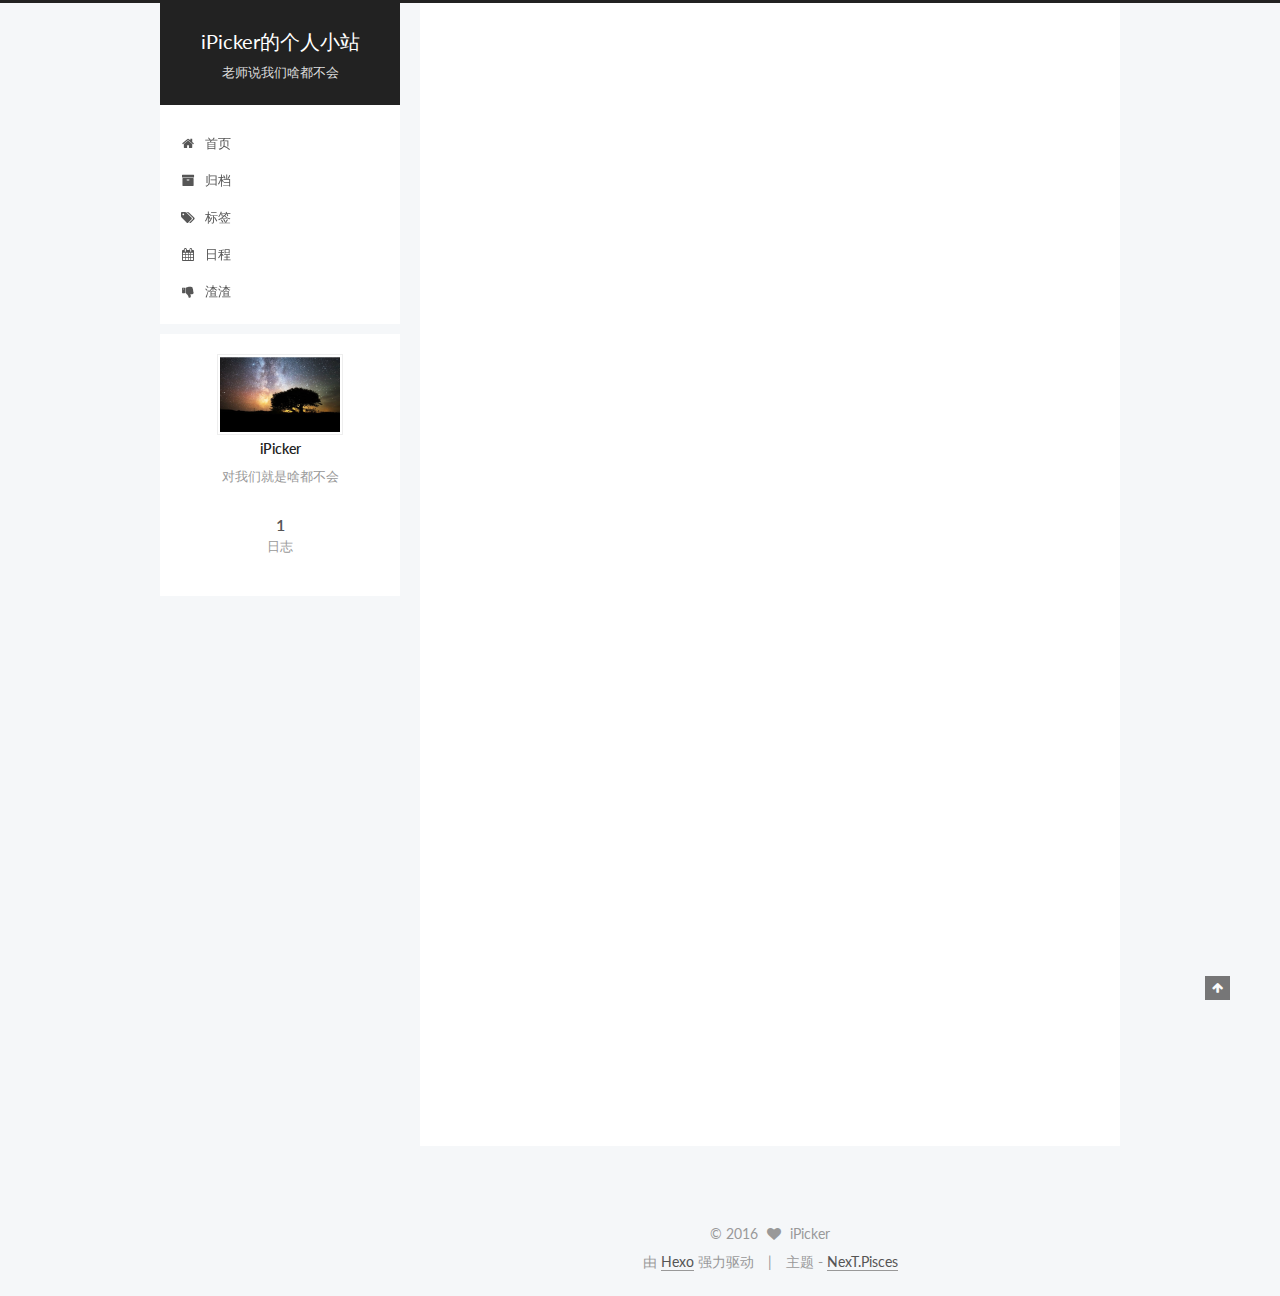
<file: index.html>
<!doctype html>



  


<html class="theme-next pisces use-motion">
<head>
  <meta charset="UTF-8"/>
<meta http-equiv="X-UA-Compatible" content="IE=edge,chrome=1" />
<meta name="viewport" content="width=device-width, initial-scale=1, maximum-scale=1"/>



<meta http-equiv="Cache-Control" content="no-transform" />
<meta http-equiv="Cache-Control" content="no-siteapp" />












  
  
  <link href="/vendors/fancybox/source/jquery.fancybox.css?v=2.1.5" rel="stylesheet" type="text/css" />




  
  
  
  

  
    
    
  

  

  

  

  

  
    
    
    <link href="//fonts.googleapis.com/css?family=Lato:300,300italic,400,400italic,700,700italic&subset=latin,latin-ext" rel="stylesheet" type="text/css">
  






<link href="/vendors/font-awesome/css/font-awesome.min.css?v=4.4.0" rel="stylesheet" type="text/css" />

<link href="/css/main.css?v=5.0.2" rel="stylesheet" type="text/css" />


  <meta name="keywords" content="Hexo, NexT" />








  <link rel="shortcut icon" type="image/x-icon" href="/favicon.ico?v=5.0.2" />






<meta name="description" content="对我们就是啥都不会">
<meta property="og:type" content="website">
<meta property="og:title" content="iPicker的个人小站">
<meta property="og:url" content="http://yoursite.com/index.html">
<meta property="og:site_name" content="iPicker的个人小站">
<meta property="og:description" content="对我们就是啥都不会">
<meta name="twitter:card" content="summary">
<meta name="twitter:title" content="iPicker的个人小站">
<meta name="twitter:description" content="对我们就是啥都不会">



<script type="text/javascript" id="hexo.configuration">
  var NexT = window.NexT || {};
  var CONFIG = {
    scheme: 'Pisces',
    sidebar: {"position":"left","display":"post"},
    fancybox: true,
    motion: true,
    duoshuo: {
      userId: '0',
      author: '博主'
    }
  };
</script>




  <link rel="canonical" href="http://yoursite.com/"/>


  <title> iPicker的个人小站 </title>
</head>

<body itemscope itemtype="//schema.org/WebPage" lang="zh-Hans">

  










  
  
    
  

  <div class="container one-collumn sidebar-position-left 
   page-home 
 ">
    <div class="headband"></div>

    <header id="header" class="header" itemscope itemtype="//schema.org/WPHeader">
      <div class="header-inner"><div class="site-meta ">
  

  <div class="custom-logo-site-title">
    <a href="/"  class="brand" rel="start">
      <span class="logo-line-before"><i></i></span>
      <span class="site-title">iPicker的个人小站</span>
      <span class="logo-line-after"><i></i></span>
    </a>
  </div>
  <p class="site-subtitle">老师说我们啥都不会</p>
</div>

<div class="site-nav-toggle">
  <button>
    <span class="btn-bar"></span>
    <span class="btn-bar"></span>
    <span class="btn-bar"></span>
  </button>
</div>

<nav class="site-nav">
  

  
    <ul id="menu" class="menu">
      
        
        <li class="menu-item menu-item-home">
          <a href="/" rel="section">
            
              <i class="menu-item-icon fa fa-fw fa-home"></i> <br />
            
            首页
          </a>
        </li>
      
        
        <li class="menu-item menu-item-archives">
          <a href="/archives" rel="section">
            
              <i class="menu-item-icon fa fa-fw fa-archive"></i> <br />
            
            归档
          </a>
        </li>
      
        
        <li class="menu-item menu-item-tags">
          <a href="/tags" rel="section">
            
              <i class="menu-item-icon fa fa-fw fa-tags"></i> <br />
            
            标签
          </a>
        </li>
      
        
        <li class="menu-item menu-item-schedule">
          <a href="/schedule" rel="section">
            
              <i class="menu-item-icon fa fa-fw fa-calendar"></i> <br />
            
            日程
          </a>
        </li>
      
        
        <li class="menu-item menu-item-zhazha">
          <a href="/zhazha" rel="section">
            
              <i class="menu-item-icon fa fa-fw fa-thumbs-down"></i> <br />
            
            渣渣
          </a>
        </li>
      

      
    </ul>
  

  
</nav>

 </div>
    </header>

    <main id="main" class="main">
      <div class="main-inner">
        <div class="content-wrap">
          <div id="content" class="content">
            
  <section id="posts" class="posts-expand">
    
      

  
  

  
  
  

  <article class="post post-type-normal " itemscope itemtype="//schema.org/Article">

    
      <header class="post-header">

        
        
          <h1 class="post-title" itemprop="name headline">
            
            
              
                
                <a class="post-title-link" href="/2016/10/19/hello-world/" itemprop="url">
                  Hello World
                </a>
              
            
          </h1>
        

        <div class="post-meta">
          <span class="post-time">
            <span class="post-meta-item-icon">
              <i class="fa fa-calendar-o"></i>
            </span>
            <span class="post-meta-item-text">发表于</span>
            <time itemprop="dateCreated" datetime="2016-10-19T14:55:08+08:00" content="2016-10-19">
              2016-10-19
            </time>
          </span>

          

          
            
          

          

          
          

          
        </div>
      </header>
    


    <div class="post-body" itemprop="articleBody">

      
      

      
        
          
            <p>Welcome to <a href="https://hexo.io/" target="_blank" rel="external">Hexo</a>! This is your very first post. Check <a href="https://hexo.io/docs/" target="_blank" rel="external">documentation</a> for more info. If you get any problems when using Hexo, you can find the answer in <a href="https://hexo.io/docs/troubleshooting.html" target="_blank" rel="external">troubleshooting</a> or you can ask me on <a href="https://github.com/hexojs/hexo/issues" target="_blank" rel="external">GitHub</a>.</p>
<h2 id="Quick-Start"><a href="#Quick-Start" class="headerlink" title="Quick Start"></a>Quick Start</h2><h3 id="Create-a-new-post"><a href="#Create-a-new-post" class="headerlink" title="Create a new post"></a>Create a new post</h3><figure class="highlight bash"><table><tr><td class="gutter"><pre><div class="line">1</div></pre></td><td class="code"><pre><div class="line">$ hexo new <span class="string">"My New Post"</span></div></pre></td></tr></table></figure>
<p>More info: <a href="https://hexo.io/docs/writing.html" target="_blank" rel="external">Writing</a></p>
<h3 id="Run-server"><a href="#Run-server" class="headerlink" title="Run server"></a>Run server</h3><figure class="highlight bash"><table><tr><td class="gutter"><pre><div class="line">1</div></pre></td><td class="code"><pre><div class="line">$ hexo server</div></pre></td></tr></table></figure>
<p>More info: <a href="https://hexo.io/docs/server.html" target="_blank" rel="external">Server</a></p>
<h3 id="Generate-static-files"><a href="#Generate-static-files" class="headerlink" title="Generate static files"></a>Generate static files</h3><figure class="highlight bash"><table><tr><td class="gutter"><pre><div class="line">1</div></pre></td><td class="code"><pre><div class="line">$ hexo generate</div></pre></td></tr></table></figure>
<p>More info: <a href="https://hexo.io/docs/generating.html" target="_blank" rel="external">Generating</a></p>
<h3 id="Deploy-to-remote-sites"><a href="#Deploy-to-remote-sites" class="headerlink" title="Deploy to remote sites"></a>Deploy to remote sites</h3><figure class="highlight bash"><table><tr><td class="gutter"><pre><div class="line">1</div></pre></td><td class="code"><pre><div class="line">$ hexo deploy</div></pre></td></tr></table></figure>
<p>More info: <a href="https://hexo.io/docs/deployment.html" target="_blank" rel="external">Deployment</a></p>

          
        
      
    </div>

    <div>
      
    </div>

    <div>
      
    </div>

    <footer class="post-footer">
      

      

      
      
        <div class="post-eof"></div>
      
    </footer>
  </article>


    
  </section>

  


          </div>
          


          

        </div>
        
          
  
  <div class="sidebar-toggle">
    <div class="sidebar-toggle-line-wrap">
      <span class="sidebar-toggle-line sidebar-toggle-line-first"></span>
      <span class="sidebar-toggle-line sidebar-toggle-line-middle"></span>
      <span class="sidebar-toggle-line sidebar-toggle-line-last"></span>
    </div>
  </div>

  <aside id="sidebar" class="sidebar">
    <div class="sidebar-inner">

      

      

      <section class="site-overview sidebar-panel  sidebar-panel-active ">
        <div class="site-author motion-element" itemprop="author" itemscope itemtype="//schema.org/Person">
          <img class="site-author-image" itemprop="image"
               src="/images/avatar.jpg"
               alt="iPicker" />
          <p class="site-author-name" itemprop="name">iPicker</p>
          <p class="site-description motion-element" itemprop="description">对我们就是啥都不会</p>
        </div>
        <nav class="site-state motion-element">
          <div class="site-state-item site-state-posts">
            <a href="/archives">
              <span class="site-state-item-count">1</span>
              <span class="site-state-item-name">日志</span>
            </a>
          </div>

          

          

        </nav>

        

        <div class="links-of-author motion-element">
          
        </div>

        
        

        
        

      </section>

      

    </div>
  </aside>


        
      </div>
    </main>

    <footer id="footer" class="footer">
      <div class="footer-inner">
        <div class="copyright" >
  
  &copy; 
  <span itemprop="copyrightYear">2016</span>
  <span class="with-love">
    <i class="fa fa-heart"></i>
  </span>
  <span class="author" itemprop="copyrightHolder">iPicker</span>
</div>

<div class="powered-by">
  由 <a class="theme-link" href="https://hexo.io">Hexo</a> 强力驱动
</div>

<div class="theme-info">
  主题 -
  <a class="theme-link" href="https://github.com/iissnan/hexo-theme-next">
    NexT.Pisces
  </a>
</div>

        

        
      </div>
    </footer>

    <div class="back-to-top">
      <i class="fa fa-arrow-up"></i>
    </div>
  </div>

  

<script type="text/javascript">
  if (Object.prototype.toString.call(window.Promise) !== '[object Function]') {
    window.Promise = null;
  }
</script>









  



  
  <script type="text/javascript" src="/vendors/jquery/index.js?v=2.1.3"></script>

  
  <script type="text/javascript" src="/vendors/fastclick/lib/fastclick.min.js?v=1.0.6"></script>

  
  <script type="text/javascript" src="/vendors/jquery_lazyload/jquery.lazyload.js?v=1.9.7"></script>

  
  <script type="text/javascript" src="/vendors/velocity/velocity.min.js?v=1.2.1"></script>

  
  <script type="text/javascript" src="/vendors/velocity/velocity.ui.min.js?v=1.2.1"></script>

  
  <script type="text/javascript" src="/vendors/fancybox/source/jquery.fancybox.pack.js?v=2.1.5"></script>


  


  <script type="text/javascript" src="/js/src/utils.js?v=5.0.2"></script>

  <script type="text/javascript" src="/js/src/motion.js?v=5.0.2"></script>



  
  


  <script type="text/javascript" src="/js/src/affix.js?v=5.0.2"></script>

  <script type="text/javascript" src="/js/src/schemes/pisces.js?v=5.0.2"></script>



  

  


  <script type="text/javascript" src="/js/src/bootstrap.js?v=5.0.2"></script>



  



  




  
  

  

  

  

  


</body>
</html>
</file>
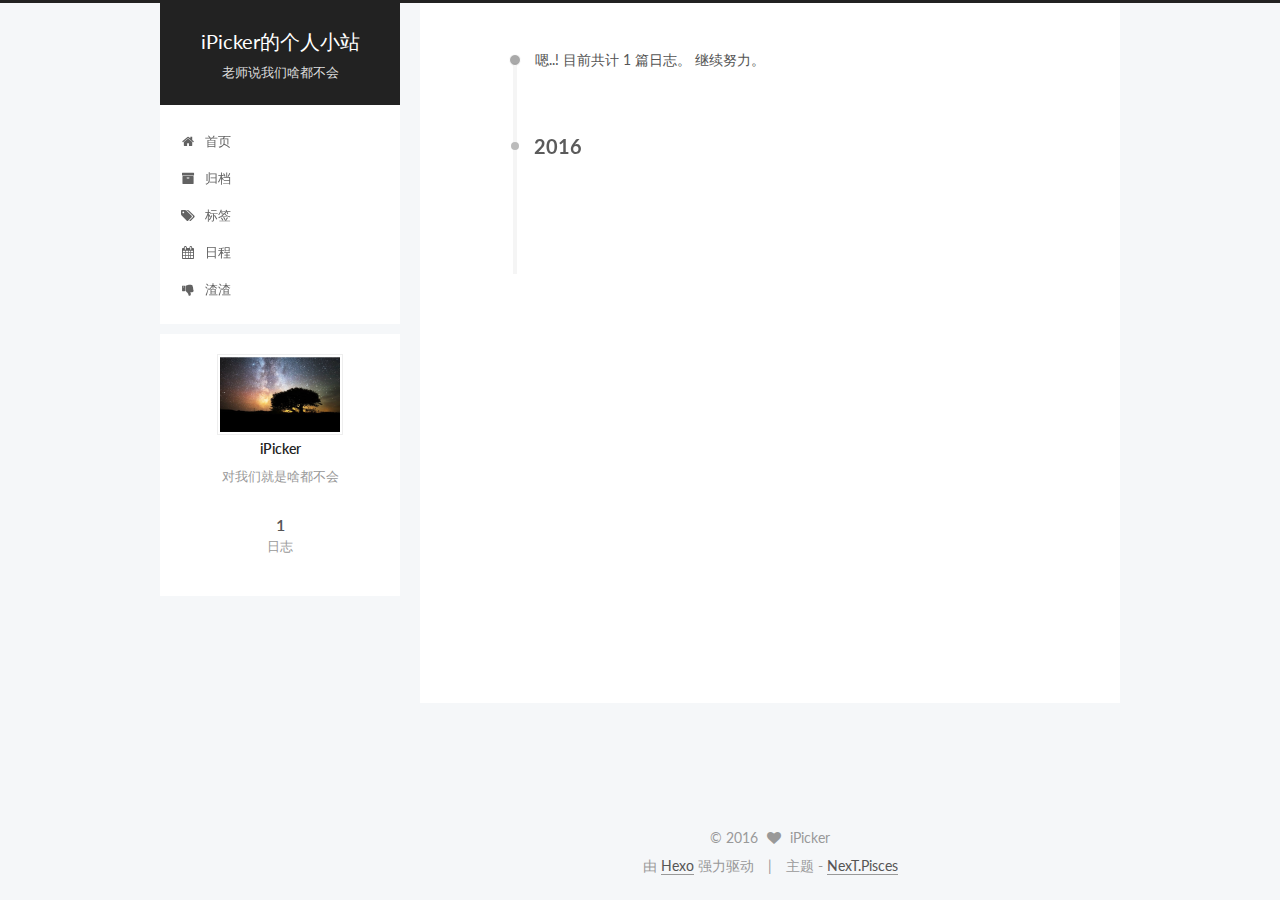
<file: archives/index.html>
<!doctype html>



  


<html class="theme-next pisces use-motion">
<head>
  <meta charset="UTF-8"/>
<meta http-equiv="X-UA-Compatible" content="IE=edge,chrome=1" />
<meta name="viewport" content="width=device-width, initial-scale=1, maximum-scale=1"/>



<meta http-equiv="Cache-Control" content="no-transform" />
<meta http-equiv="Cache-Control" content="no-siteapp" />












  
  
  <link href="/vendors/fancybox/source/jquery.fancybox.css?v=2.1.5" rel="stylesheet" type="text/css" />




  
  
  
  

  
    
    
  

  

  

  

  

  
    
    
    <link href="//fonts.googleapis.com/css?family=Lato:300,300italic,400,400italic,700,700italic&subset=latin,latin-ext" rel="stylesheet" type="text/css">
  






<link href="/vendors/font-awesome/css/font-awesome.min.css?v=4.4.0" rel="stylesheet" type="text/css" />

<link href="/css/main.css?v=5.0.2" rel="stylesheet" type="text/css" />


  <meta name="keywords" content="Hexo, NexT" />








  <link rel="shortcut icon" type="image/x-icon" href="/favicon.ico?v=5.0.2" />






<meta name="description" content="对我们就是啥都不会">
<meta property="og:type" content="website">
<meta property="og:title" content="iPicker的个人小站">
<meta property="og:url" content="http://yoursite.com/archives/index.html">
<meta property="og:site_name" content="iPicker的个人小站">
<meta property="og:description" content="对我们就是啥都不会">
<meta name="twitter:card" content="summary">
<meta name="twitter:title" content="iPicker的个人小站">
<meta name="twitter:description" content="对我们就是啥都不会">



<script type="text/javascript" id="hexo.configuration">
  var NexT = window.NexT || {};
  var CONFIG = {
    scheme: 'Pisces',
    sidebar: {"position":"left","display":"post"},
    fancybox: true,
    motion: true,
    duoshuo: {
      userId: '0',
      author: '博主'
    }
  };
</script>




  <link rel="canonical" href="http://yoursite.com/archives/"/>


  <title> 归档 | iPicker的个人小站 </title>
</head>

<body itemscope itemtype="//schema.org/WebPage" lang="zh-Hans">

  










  
  
    
  

  <div class="container one-collumn sidebar-position-left  page-archive  ">
    <div class="headband"></div>

    <header id="header" class="header" itemscope itemtype="//schema.org/WPHeader">
      <div class="header-inner"><div class="site-meta ">
  

  <div class="custom-logo-site-title">
    <a href="/"  class="brand" rel="start">
      <span class="logo-line-before"><i></i></span>
      <span class="site-title">iPicker的个人小站</span>
      <span class="logo-line-after"><i></i></span>
    </a>
  </div>
  <p class="site-subtitle">老师说我们啥都不会</p>
</div>

<div class="site-nav-toggle">
  <button>
    <span class="btn-bar"></span>
    <span class="btn-bar"></span>
    <span class="btn-bar"></span>
  </button>
</div>

<nav class="site-nav">
  

  
    <ul id="menu" class="menu">
      
        
        <li class="menu-item menu-item-home">
          <a href="/" rel="section">
            
              <i class="menu-item-icon fa fa-fw fa-home"></i> <br />
            
            首页
          </a>
        </li>
      
        
        <li class="menu-item menu-item-archives">
          <a href="/archives" rel="section">
            
              <i class="menu-item-icon fa fa-fw fa-archive"></i> <br />
            
            归档
          </a>
        </li>
      
        
        <li class="menu-item menu-item-tags">
          <a href="/tags" rel="section">
            
              <i class="menu-item-icon fa fa-fw fa-tags"></i> <br />
            
            标签
          </a>
        </li>
      
        
        <li class="menu-item menu-item-schedule">
          <a href="/schedule" rel="section">
            
              <i class="menu-item-icon fa fa-fw fa-calendar"></i> <br />
            
            日程
          </a>
        </li>
      
        
        <li class="menu-item menu-item-zhazha">
          <a href="/zhazha" rel="section">
            
              <i class="menu-item-icon fa fa-fw fa-thumbs-down"></i> <br />
            
            渣渣
          </a>
        </li>
      

      
    </ul>
  

  
</nav>

 </div>
    </header>

    <main id="main" class="main">
      <div class="main-inner">
        <div class="content-wrap">
          <div id="content" class="content">
            

  <section id="posts" class="posts-collapse">
    <span class="archive-move-on"></span>

    <span class="archive-page-counter">
      
      
      
        
      
      嗯..! 目前共计 1 篇日志。 继续努力。
    </span>

    

      
      
      

      
        
        <div class="collection-title">
          <h2 class="archive-year motion-element" id="archive-year-2016">2016</h2>
        </div>
      
      

      

  <article class="post post-type-normal" itemscope itemtype="//schema.org/Article">
    <header class="post-header">

      <h1 class="post-title">
        
            <a class="post-title-link" href="/2016/10/19/hello-world/" itemprop="url">
              
                <span itemprop="name">Hello World</span>
              
            </a>
        
      </h1>

      <div class="post-meta">
        <time class="post-time" itemprop="dateCreated"
              datetime="2016-10-19T14:55:08+08:00"
              content="2016-10-19" >
          10-19
        </time>
      </div>

    </header>
  </article>



    

  </section>

  



          </div>
          


          

        </div>
        
          
  
  <div class="sidebar-toggle">
    <div class="sidebar-toggle-line-wrap">
      <span class="sidebar-toggle-line sidebar-toggle-line-first"></span>
      <span class="sidebar-toggle-line sidebar-toggle-line-middle"></span>
      <span class="sidebar-toggle-line sidebar-toggle-line-last"></span>
    </div>
  </div>

  <aside id="sidebar" class="sidebar">
    <div class="sidebar-inner">

      

      

      <section class="site-overview sidebar-panel  sidebar-panel-active ">
        <div class="site-author motion-element" itemprop="author" itemscope itemtype="//schema.org/Person">
          <img class="site-author-image" itemprop="image"
               src="/images/avatar.jpg"
               alt="iPicker" />
          <p class="site-author-name" itemprop="name">iPicker</p>
          <p class="site-description motion-element" itemprop="description">对我们就是啥都不会</p>
        </div>
        <nav class="site-state motion-element">
          <div class="site-state-item site-state-posts">
            <a href="/archives">
              <span class="site-state-item-count">1</span>
              <span class="site-state-item-name">日志</span>
            </a>
          </div>

          

          

        </nav>

        

        <div class="links-of-author motion-element">
          
        </div>

        
        

        
        

      </section>

      

    </div>
  </aside>


        
      </div>
    </main>

    <footer id="footer" class="footer">
      <div class="footer-inner">
        <div class="copyright" >
  
  &copy; 
  <span itemprop="copyrightYear">2016</span>
  <span class="with-love">
    <i class="fa fa-heart"></i>
  </span>
  <span class="author" itemprop="copyrightHolder">iPicker</span>
</div>

<div class="powered-by">
  由 <a class="theme-link" href="https://hexo.io">Hexo</a> 强力驱动
</div>

<div class="theme-info">
  主题 -
  <a class="theme-link" href="https://github.com/iissnan/hexo-theme-next">
    NexT.Pisces
  </a>
</div>

        

        
      </div>
    </footer>

    <div class="back-to-top">
      <i class="fa fa-arrow-up"></i>
    </div>
  </div>

  

<script type="text/javascript">
  if (Object.prototype.toString.call(window.Promise) !== '[object Function]') {
    window.Promise = null;
  }
</script>









  



  
  <script type="text/javascript" src="/vendors/jquery/index.js?v=2.1.3"></script>

  
  <script type="text/javascript" src="/vendors/fastclick/lib/fastclick.min.js?v=1.0.6"></script>

  
  <script type="text/javascript" src="/vendors/jquery_lazyload/jquery.lazyload.js?v=1.9.7"></script>

  
  <script type="text/javascript" src="/vendors/velocity/velocity.min.js?v=1.2.1"></script>

  
  <script type="text/javascript" src="/vendors/velocity/velocity.ui.min.js?v=1.2.1"></script>

  
  <script type="text/javascript" src="/vendors/fancybox/source/jquery.fancybox.pack.js?v=2.1.5"></script>


  


  <script type="text/javascript" src="/js/src/utils.js?v=5.0.2"></script>

  <script type="text/javascript" src="/js/src/motion.js?v=5.0.2"></script>



  
  


  <script type="text/javascript" src="/js/src/affix.js?v=5.0.2"></script>

  <script type="text/javascript" src="/js/src/schemes/pisces.js?v=5.0.2"></script>



  
  
    <script type="text/javascript" id="motion.page.archive">
      $('.archive-year').velocity('transition.slideLeftIn');
    </script>
  


  


  <script type="text/javascript" src="/js/src/bootstrap.js?v=5.0.2"></script>



  



  




  
  

  

  

  

  


</body>
</html>
</file>
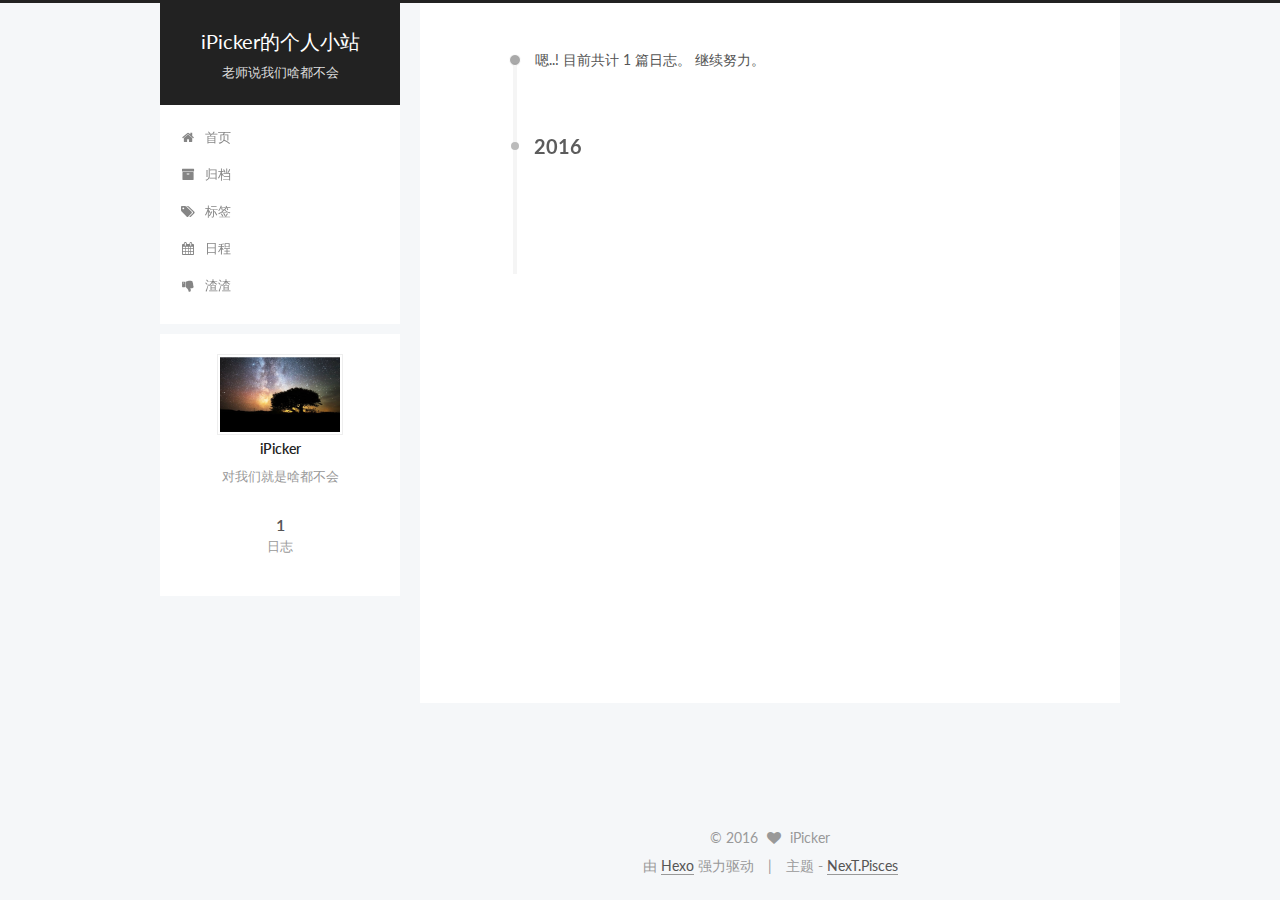
<file: archives/2016/index.html>
<!doctype html>



  


<html class="theme-next pisces use-motion">
<head>
  <meta charset="UTF-8"/>
<meta http-equiv="X-UA-Compatible" content="IE=edge,chrome=1" />
<meta name="viewport" content="width=device-width, initial-scale=1, maximum-scale=1"/>



<meta http-equiv="Cache-Control" content="no-transform" />
<meta http-equiv="Cache-Control" content="no-siteapp" />












  
  
  <link href="/vendors/fancybox/source/jquery.fancybox.css?v=2.1.5" rel="stylesheet" type="text/css" />




  
  
  
  

  
    
    
  

  

  

  

  

  
    
    
    <link href="//fonts.googleapis.com/css?family=Lato:300,300italic,400,400italic,700,700italic&subset=latin,latin-ext" rel="stylesheet" type="text/css">
  






<link href="/vendors/font-awesome/css/font-awesome.min.css?v=4.4.0" rel="stylesheet" type="text/css" />

<link href="/css/main.css?v=5.0.2" rel="stylesheet" type="text/css" />


  <meta name="keywords" content="Hexo, NexT" />








  <link rel="shortcut icon" type="image/x-icon" href="/favicon.ico?v=5.0.2" />






<meta name="description" content="对我们就是啥都不会">
<meta property="og:type" content="website">
<meta property="og:title" content="iPicker的个人小站">
<meta property="og:url" content="http://yoursite.com/archives/2016/index.html">
<meta property="og:site_name" content="iPicker的个人小站">
<meta property="og:description" content="对我们就是啥都不会">
<meta name="twitter:card" content="summary">
<meta name="twitter:title" content="iPicker的个人小站">
<meta name="twitter:description" content="对我们就是啥都不会">



<script type="text/javascript" id="hexo.configuration">
  var NexT = window.NexT || {};
  var CONFIG = {
    scheme: 'Pisces',
    sidebar: {"position":"left","display":"post"},
    fancybox: true,
    motion: true,
    duoshuo: {
      userId: '0',
      author: '博主'
    }
  };
</script>




  <link rel="canonical" href="http://yoursite.com/archives/2016/"/>


  <title> 归档 | iPicker的个人小站 </title>
</head>

<body itemscope itemtype="//schema.org/WebPage" lang="zh-Hans">

  










  
  
    
  

  <div class="container one-collumn sidebar-position-left  page-archive  ">
    <div class="headband"></div>

    <header id="header" class="header" itemscope itemtype="//schema.org/WPHeader">
      <div class="header-inner"><div class="site-meta ">
  

  <div class="custom-logo-site-title">
    <a href="/"  class="brand" rel="start">
      <span class="logo-line-before"><i></i></span>
      <span class="site-title">iPicker的个人小站</span>
      <span class="logo-line-after"><i></i></span>
    </a>
  </div>
  <p class="site-subtitle">老师说我们啥都不会</p>
</div>

<div class="site-nav-toggle">
  <button>
    <span class="btn-bar"></span>
    <span class="btn-bar"></span>
    <span class="btn-bar"></span>
  </button>
</div>

<nav class="site-nav">
  

  
    <ul id="menu" class="menu">
      
        
        <li class="menu-item menu-item-home">
          <a href="/" rel="section">
            
              <i class="menu-item-icon fa fa-fw fa-home"></i> <br />
            
            首页
          </a>
        </li>
      
        
        <li class="menu-item menu-item-archives">
          <a href="/archives" rel="section">
            
              <i class="menu-item-icon fa fa-fw fa-archive"></i> <br />
            
            归档
          </a>
        </li>
      
        
        <li class="menu-item menu-item-tags">
          <a href="/tags" rel="section">
            
              <i class="menu-item-icon fa fa-fw fa-tags"></i> <br />
            
            标签
          </a>
        </li>
      
        
        <li class="menu-item menu-item-schedule">
          <a href="/schedule" rel="section">
            
              <i class="menu-item-icon fa fa-fw fa-calendar"></i> <br />
            
            日程
          </a>
        </li>
      
        
        <li class="menu-item menu-item-zhazha">
          <a href="/zhazha" rel="section">
            
              <i class="menu-item-icon fa fa-fw fa-thumbs-down"></i> <br />
            
            渣渣
          </a>
        </li>
      

      
    </ul>
  

  
</nav>

 </div>
    </header>

    <main id="main" class="main">
      <div class="main-inner">
        <div class="content-wrap">
          <div id="content" class="content">
            

  <section id="posts" class="posts-collapse">
    <span class="archive-move-on"></span>

    <span class="archive-page-counter">
      
      
      
        
      
      嗯..! 目前共计 1 篇日志。 继续努力。
    </span>

    

      
      
      

      
        
        <div class="collection-title">
          <h2 class="archive-year motion-element" id="archive-year-2016">2016</h2>
        </div>
      
      

      

  <article class="post post-type-normal" itemscope itemtype="//schema.org/Article">
    <header class="post-header">

      <h1 class="post-title">
        
            <a class="post-title-link" href="/2016/10/19/hello-world/" itemprop="url">
              
                <span itemprop="name">Hello World</span>
              
            </a>
        
      </h1>

      <div class="post-meta">
        <time class="post-time" itemprop="dateCreated"
              datetime="2016-10-19T14:55:08+08:00"
              content="2016-10-19" >
          10-19
        </time>
      </div>

    </header>
  </article>



    

  </section>

  



          </div>
          


          

        </div>
        
          
  
  <div class="sidebar-toggle">
    <div class="sidebar-toggle-line-wrap">
      <span class="sidebar-toggle-line sidebar-toggle-line-first"></span>
      <span class="sidebar-toggle-line sidebar-toggle-line-middle"></span>
      <span class="sidebar-toggle-line sidebar-toggle-line-last"></span>
    </div>
  </div>

  <aside id="sidebar" class="sidebar">
    <div class="sidebar-inner">

      

      

      <section class="site-overview sidebar-panel  sidebar-panel-active ">
        <div class="site-author motion-element" itemprop="author" itemscope itemtype="//schema.org/Person">
          <img class="site-author-image" itemprop="image"
               src="/images/avatar.jpg"
               alt="iPicker" />
          <p class="site-author-name" itemprop="name">iPicker</p>
          <p class="site-description motion-element" itemprop="description">对我们就是啥都不会</p>
        </div>
        <nav class="site-state motion-element">
          <div class="site-state-item site-state-posts">
            <a href="/archives">
              <span class="site-state-item-count">1</span>
              <span class="site-state-item-name">日志</span>
            </a>
          </div>

          

          

        </nav>

        

        <div class="links-of-author motion-element">
          
        </div>

        
        

        
        

      </section>

      

    </div>
  </aside>


        
      </div>
    </main>

    <footer id="footer" class="footer">
      <div class="footer-inner">
        <div class="copyright" >
  
  &copy; 
  <span itemprop="copyrightYear">2016</span>
  <span class="with-love">
    <i class="fa fa-heart"></i>
  </span>
  <span class="author" itemprop="copyrightHolder">iPicker</span>
</div>

<div class="powered-by">
  由 <a class="theme-link" href="https://hexo.io">Hexo</a> 强力驱动
</div>

<div class="theme-info">
  主题 -
  <a class="theme-link" href="https://github.com/iissnan/hexo-theme-next">
    NexT.Pisces
  </a>
</div>

        

        
      </div>
    </footer>

    <div class="back-to-top">
      <i class="fa fa-arrow-up"></i>
    </div>
  </div>

  

<script type="text/javascript">
  if (Object.prototype.toString.call(window.Promise) !== '[object Function]') {
    window.Promise = null;
  }
</script>









  



  
  <script type="text/javascript" src="/vendors/jquery/index.js?v=2.1.3"></script>

  
  <script type="text/javascript" src="/vendors/fastclick/lib/fastclick.min.js?v=1.0.6"></script>

  
  <script type="text/javascript" src="/vendors/jquery_lazyload/jquery.lazyload.js?v=1.9.7"></script>

  
  <script type="text/javascript" src="/vendors/velocity/velocity.min.js?v=1.2.1"></script>

  
  <script type="text/javascript" src="/vendors/velocity/velocity.ui.min.js?v=1.2.1"></script>

  
  <script type="text/javascript" src="/vendors/fancybox/source/jquery.fancybox.pack.js?v=2.1.5"></script>


  


  <script type="text/javascript" src="/js/src/utils.js?v=5.0.2"></script>

  <script type="text/javascript" src="/js/src/motion.js?v=5.0.2"></script>



  
  


  <script type="text/javascript" src="/js/src/affix.js?v=5.0.2"></script>

  <script type="text/javascript" src="/js/src/schemes/pisces.js?v=5.0.2"></script>



  
  
    <script type="text/javascript" id="motion.page.archive">
      $('.archive-year').velocity('transition.slideLeftIn');
    </script>
  


  


  <script type="text/javascript" src="/js/src/bootstrap.js?v=5.0.2"></script>



  



  




  
  

  

  

  

  


</body>
</html>
</file>
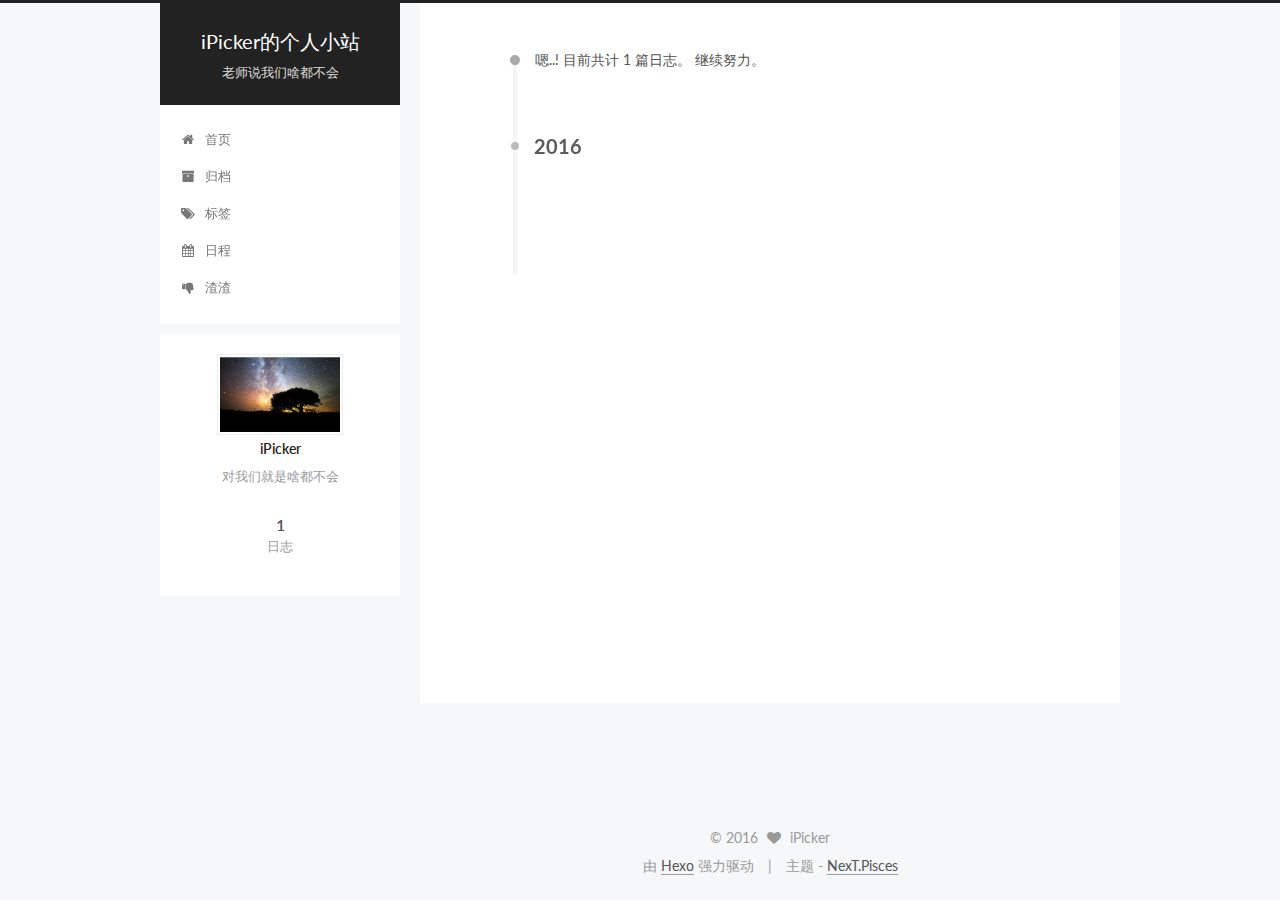
<file: archives/2016/10/index.html>
<!doctype html>



  


<html class="theme-next pisces use-motion">
<head>
  <meta charset="UTF-8"/>
<meta http-equiv="X-UA-Compatible" content="IE=edge,chrome=1" />
<meta name="viewport" content="width=device-width, initial-scale=1, maximum-scale=1"/>



<meta http-equiv="Cache-Control" content="no-transform" />
<meta http-equiv="Cache-Control" content="no-siteapp" />












  
  
  <link href="/vendors/fancybox/source/jquery.fancybox.css?v=2.1.5" rel="stylesheet" type="text/css" />




  
  
  
  

  
    
    
  

  

  

  

  

  
    
    
    <link href="//fonts.googleapis.com/css?family=Lato:300,300italic,400,400italic,700,700italic&subset=latin,latin-ext" rel="stylesheet" type="text/css">
  






<link href="/vendors/font-awesome/css/font-awesome.min.css?v=4.4.0" rel="stylesheet" type="text/css" />

<link href="/css/main.css?v=5.0.2" rel="stylesheet" type="text/css" />


  <meta name="keywords" content="Hexo, NexT" />








  <link rel="shortcut icon" type="image/x-icon" href="/favicon.ico?v=5.0.2" />






<meta name="description" content="对我们就是啥都不会">
<meta property="og:type" content="website">
<meta property="og:title" content="iPicker的个人小站">
<meta property="og:url" content="http://yoursite.com/archives/2016/10/index.html">
<meta property="og:site_name" content="iPicker的个人小站">
<meta property="og:description" content="对我们就是啥都不会">
<meta name="twitter:card" content="summary">
<meta name="twitter:title" content="iPicker的个人小站">
<meta name="twitter:description" content="对我们就是啥都不会">



<script type="text/javascript" id="hexo.configuration">
  var NexT = window.NexT || {};
  var CONFIG = {
    scheme: 'Pisces',
    sidebar: {"position":"left","display":"post"},
    fancybox: true,
    motion: true,
    duoshuo: {
      userId: '0',
      author: '博主'
    }
  };
</script>




  <link rel="canonical" href="http://yoursite.com/archives/2016/10/"/>


  <title> 归档 | iPicker的个人小站 </title>
</head>

<body itemscope itemtype="//schema.org/WebPage" lang="zh-Hans">

  










  
  
    
  

  <div class="container one-collumn sidebar-position-left  page-archive  ">
    <div class="headband"></div>

    <header id="header" class="header" itemscope itemtype="//schema.org/WPHeader">
      <div class="header-inner"><div class="site-meta ">
  

  <div class="custom-logo-site-title">
    <a href="/"  class="brand" rel="start">
      <span class="logo-line-before"><i></i></span>
      <span class="site-title">iPicker的个人小站</span>
      <span class="logo-line-after"><i></i></span>
    </a>
  </div>
  <p class="site-subtitle">老师说我们啥都不会</p>
</div>

<div class="site-nav-toggle">
  <button>
    <span class="btn-bar"></span>
    <span class="btn-bar"></span>
    <span class="btn-bar"></span>
  </button>
</div>

<nav class="site-nav">
  

  
    <ul id="menu" class="menu">
      
        
        <li class="menu-item menu-item-home">
          <a href="/" rel="section">
            
              <i class="menu-item-icon fa fa-fw fa-home"></i> <br />
            
            首页
          </a>
        </li>
      
        
        <li class="menu-item menu-item-archives">
          <a href="/archives" rel="section">
            
              <i class="menu-item-icon fa fa-fw fa-archive"></i> <br />
            
            归档
          </a>
        </li>
      
        
        <li class="menu-item menu-item-tags">
          <a href="/tags" rel="section">
            
              <i class="menu-item-icon fa fa-fw fa-tags"></i> <br />
            
            标签
          </a>
        </li>
      
        
        <li class="menu-item menu-item-schedule">
          <a href="/schedule" rel="section">
            
              <i class="menu-item-icon fa fa-fw fa-calendar"></i> <br />
            
            日程
          </a>
        </li>
      
        
        <li class="menu-item menu-item-zhazha">
          <a href="/zhazha" rel="section">
            
              <i class="menu-item-icon fa fa-fw fa-thumbs-down"></i> <br />
            
            渣渣
          </a>
        </li>
      

      
    </ul>
  

  
</nav>

 </div>
    </header>

    <main id="main" class="main">
      <div class="main-inner">
        <div class="content-wrap">
          <div id="content" class="content">
            

  <section id="posts" class="posts-collapse">
    <span class="archive-move-on"></span>

    <span class="archive-page-counter">
      
      
      
        
      
      嗯..! 目前共计 1 篇日志。 继续努力。
    </span>

    

      
      
      

      
        
        <div class="collection-title">
          <h2 class="archive-year motion-element" id="archive-year-2016">2016</h2>
        </div>
      
      

      

  <article class="post post-type-normal" itemscope itemtype="//schema.org/Article">
    <header class="post-header">

      <h1 class="post-title">
        
            <a class="post-title-link" href="/2016/10/19/hello-world/" itemprop="url">
              
                <span itemprop="name">Hello World</span>
              
            </a>
        
      </h1>

      <div class="post-meta">
        <time class="post-time" itemprop="dateCreated"
              datetime="2016-10-19T14:55:08+08:00"
              content="2016-10-19" >
          10-19
        </time>
      </div>

    </header>
  </article>



    

  </section>

  



          </div>
          


          

        </div>
        
          
  
  <div class="sidebar-toggle">
    <div class="sidebar-toggle-line-wrap">
      <span class="sidebar-toggle-line sidebar-toggle-line-first"></span>
      <span class="sidebar-toggle-line sidebar-toggle-line-middle"></span>
      <span class="sidebar-toggle-line sidebar-toggle-line-last"></span>
    </div>
  </div>

  <aside id="sidebar" class="sidebar">
    <div class="sidebar-inner">

      

      

      <section class="site-overview sidebar-panel  sidebar-panel-active ">
        <div class="site-author motion-element" itemprop="author" itemscope itemtype="//schema.org/Person">
          <img class="site-author-image" itemprop="image"
               src="/images/avatar.jpg"
               alt="iPicker" />
          <p class="site-author-name" itemprop="name">iPicker</p>
          <p class="site-description motion-element" itemprop="description">对我们就是啥都不会</p>
        </div>
        <nav class="site-state motion-element">
          <div class="site-state-item site-state-posts">
            <a href="/archives">
              <span class="site-state-item-count">1</span>
              <span class="site-state-item-name">日志</span>
            </a>
          </div>

          

          

        </nav>

        

        <div class="links-of-author motion-element">
          
        </div>

        
        

        
        

      </section>

      

    </div>
  </aside>


        
      </div>
    </main>

    <footer id="footer" class="footer">
      <div class="footer-inner">
        <div class="copyright" >
  
  &copy; 
  <span itemprop="copyrightYear">2016</span>
  <span class="with-love">
    <i class="fa fa-heart"></i>
  </span>
  <span class="author" itemprop="copyrightHolder">iPicker</span>
</div>

<div class="powered-by">
  由 <a class="theme-link" href="https://hexo.io">Hexo</a> 强力驱动
</div>

<div class="theme-info">
  主题 -
  <a class="theme-link" href="https://github.com/iissnan/hexo-theme-next">
    NexT.Pisces
  </a>
</div>

        

        
      </div>
    </footer>

    <div class="back-to-top">
      <i class="fa fa-arrow-up"></i>
    </div>
  </div>

  

<script type="text/javascript">
  if (Object.prototype.toString.call(window.Promise) !== '[object Function]') {
    window.Promise = null;
  }
</script>









  



  
  <script type="text/javascript" src="/vendors/jquery/index.js?v=2.1.3"></script>

  
  <script type="text/javascript" src="/vendors/fastclick/lib/fastclick.min.js?v=1.0.6"></script>

  
  <script type="text/javascript" src="/vendors/jquery_lazyload/jquery.lazyload.js?v=1.9.7"></script>

  
  <script type="text/javascript" src="/vendors/velocity/velocity.min.js?v=1.2.1"></script>

  
  <script type="text/javascript" src="/vendors/velocity/velocity.ui.min.js?v=1.2.1"></script>

  
  <script type="text/javascript" src="/vendors/fancybox/source/jquery.fancybox.pack.js?v=2.1.5"></script>


  


  <script type="text/javascript" src="/js/src/utils.js?v=5.0.2"></script>

  <script type="text/javascript" src="/js/src/motion.js?v=5.0.2"></script>



  
  


  <script type="text/javascript" src="/js/src/affix.js?v=5.0.2"></script>

  <script type="text/javascript" src="/js/src/schemes/pisces.js?v=5.0.2"></script>



  
  
    <script type="text/javascript" id="motion.page.archive">
      $('.archive-year').velocity('transition.slideLeftIn');
    </script>
  


  


  <script type="text/javascript" src="/js/src/bootstrap.js?v=5.0.2"></script>



  



  




  
  

  

  

  

  


</body>
</html>
</file>
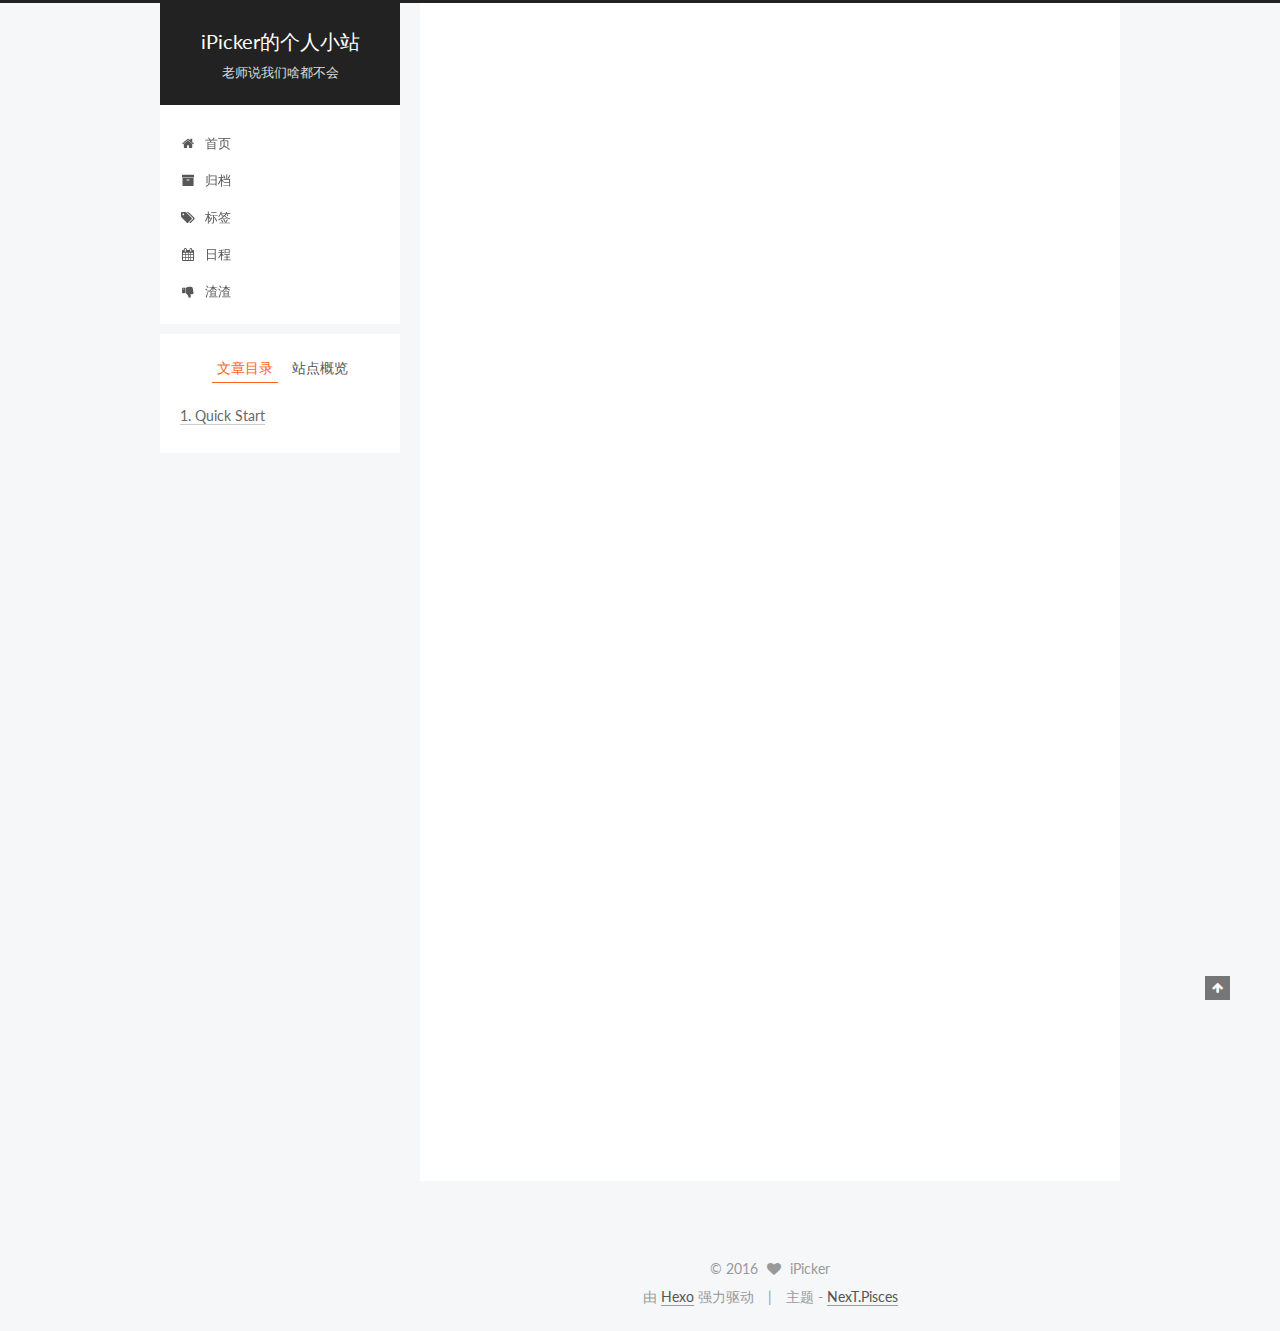
<file: 2016/10/19/hello-world/index.html>
<!doctype html>



  


<html class="theme-next pisces use-motion">
<head>
  <meta charset="UTF-8"/>
<meta http-equiv="X-UA-Compatible" content="IE=edge,chrome=1" />
<meta name="viewport" content="width=device-width, initial-scale=1, maximum-scale=1"/>



<meta http-equiv="Cache-Control" content="no-transform" />
<meta http-equiv="Cache-Control" content="no-siteapp" />












  
  
  <link href="/vendors/fancybox/source/jquery.fancybox.css?v=2.1.5" rel="stylesheet" type="text/css" />




  
  
  
  

  
    
    
  

  

  

  

  

  
    
    
    <link href="//fonts.googleapis.com/css?family=Lato:300,300italic,400,400italic,700,700italic&subset=latin,latin-ext" rel="stylesheet" type="text/css">
  






<link href="/vendors/font-awesome/css/font-awesome.min.css?v=4.4.0" rel="stylesheet" type="text/css" />

<link href="/css/main.css?v=5.0.2" rel="stylesheet" type="text/css" />


  <meta name="keywords" content="Hexo, NexT" />








  <link rel="shortcut icon" type="image/x-icon" href="/favicon.ico?v=5.0.2" />






<meta name="description" content="Welcome to Hexo! This is your very first post. Check documentation for more info. If you get any problems when using Hexo, you can find the answer in troubleshooting or you can ask me on GitHub.
Quick">
<meta property="og:type" content="article">
<meta property="og:title" content="Hello World">
<meta property="og:url" content="http://yoursite.com/2016/10/19/hello-world/index.html">
<meta property="og:site_name" content="iPicker的个人小站">
<meta property="og:description" content="Welcome to Hexo! This is your very first post. Check documentation for more info. If you get any problems when using Hexo, you can find the answer in troubleshooting or you can ask me on GitHub.
Quick">
<meta property="og:updated_time" content="2016-10-19T06:55:08.000Z">
<meta name="twitter:card" content="summary">
<meta name="twitter:title" content="Hello World">
<meta name="twitter:description" content="Welcome to Hexo! This is your very first post. Check documentation for more info. If you get any problems when using Hexo, you can find the answer in troubleshooting or you can ask me on GitHub.
Quick">



<script type="text/javascript" id="hexo.configuration">
  var NexT = window.NexT || {};
  var CONFIG = {
    scheme: 'Pisces',
    sidebar: {"position":"left","display":"post"},
    fancybox: true,
    motion: true,
    duoshuo: {
      userId: '0',
      author: '博主'
    }
  };
</script>




  <link rel="canonical" href="http://yoursite.com/2016/10/19/hello-world/"/>


  <title> Hello World | iPicker的个人小站 </title>
</head>

<body itemscope itemtype="//schema.org/WebPage" lang="zh-Hans">

  










  
  
    
  

  <div class="container one-collumn sidebar-position-left page-post-detail ">
    <div class="headband"></div>

    <header id="header" class="header" itemscope itemtype="//schema.org/WPHeader">
      <div class="header-inner"><div class="site-meta ">
  

  <div class="custom-logo-site-title">
    <a href="/"  class="brand" rel="start">
      <span class="logo-line-before"><i></i></span>
      <span class="site-title">iPicker的个人小站</span>
      <span class="logo-line-after"><i></i></span>
    </a>
  </div>
  <p class="site-subtitle">老师说我们啥都不会</p>
</div>

<div class="site-nav-toggle">
  <button>
    <span class="btn-bar"></span>
    <span class="btn-bar"></span>
    <span class="btn-bar"></span>
  </button>
</div>

<nav class="site-nav">
  

  
    <ul id="menu" class="menu">
      
        
        <li class="menu-item menu-item-home">
          <a href="/" rel="section">
            
              <i class="menu-item-icon fa fa-fw fa-home"></i> <br />
            
            首页
          </a>
        </li>
      
        
        <li class="menu-item menu-item-archives">
          <a href="/archives" rel="section">
            
              <i class="menu-item-icon fa fa-fw fa-archive"></i> <br />
            
            归档
          </a>
        </li>
      
        
        <li class="menu-item menu-item-tags">
          <a href="/tags" rel="section">
            
              <i class="menu-item-icon fa fa-fw fa-tags"></i> <br />
            
            标签
          </a>
        </li>
      
        
        <li class="menu-item menu-item-schedule">
          <a href="/schedule" rel="section">
            
              <i class="menu-item-icon fa fa-fw fa-calendar"></i> <br />
            
            日程
          </a>
        </li>
      
        
        <li class="menu-item menu-item-zhazha">
          <a href="/zhazha" rel="section">
            
              <i class="menu-item-icon fa fa-fw fa-thumbs-down"></i> <br />
            
            渣渣
          </a>
        </li>
      

      
    </ul>
  

  
</nav>

 </div>
    </header>

    <main id="main" class="main">
      <div class="main-inner">
        <div class="content-wrap">
          <div id="content" class="content">
            

  <div id="posts" class="posts-expand">
    

  
  

  
  
  

  <article class="post post-type-normal " itemscope itemtype="//schema.org/Article">

    
      <header class="post-header">

        
        
          <h1 class="post-title" itemprop="name headline">
            
            
              
                Hello World
              
            
          </h1>
        

        <div class="post-meta">
          <span class="post-time">
            <span class="post-meta-item-icon">
              <i class="fa fa-calendar-o"></i>
            </span>
            <span class="post-meta-item-text">发表于</span>
            <time itemprop="dateCreated" datetime="2016-10-19T14:55:08+08:00" content="2016-10-19">
              2016-10-19
            </time>
          </span>

          

          
            
          

          

          
          

          
        </div>
      </header>
    


    <div class="post-body" itemprop="articleBody">

      
      

      
        <p>Welcome to <a href="https://hexo.io/" target="_blank" rel="external">Hexo</a>! This is your very first post. Check <a href="https://hexo.io/docs/" target="_blank" rel="external">documentation</a> for more info. If you get any problems when using Hexo, you can find the answer in <a href="https://hexo.io/docs/troubleshooting.html" target="_blank" rel="external">troubleshooting</a> or you can ask me on <a href="https://github.com/hexojs/hexo/issues" target="_blank" rel="external">GitHub</a>.</p>
<h2 id="Quick-Start"><a href="#Quick-Start" class="headerlink" title="Quick Start"></a>Quick Start</h2><h3 id="Create-a-new-post"><a href="#Create-a-new-post" class="headerlink" title="Create a new post"></a>Create a new post</h3><figure class="highlight bash"><table><tr><td class="gutter"><pre><div class="line">1</div></pre></td><td class="code"><pre><div class="line">$ hexo new <span class="string">"My New Post"</span></div></pre></td></tr></table></figure>
<p>More info: <a href="https://hexo.io/docs/writing.html" target="_blank" rel="external">Writing</a></p>
<h3 id="Run-server"><a href="#Run-server" class="headerlink" title="Run server"></a>Run server</h3><figure class="highlight bash"><table><tr><td class="gutter"><pre><div class="line">1</div></pre></td><td class="code"><pre><div class="line">$ hexo server</div></pre></td></tr></table></figure>
<p>More info: <a href="https://hexo.io/docs/server.html" target="_blank" rel="external">Server</a></p>
<h3 id="Generate-static-files"><a href="#Generate-static-files" class="headerlink" title="Generate static files"></a>Generate static files</h3><figure class="highlight bash"><table><tr><td class="gutter"><pre><div class="line">1</div></pre></td><td class="code"><pre><div class="line">$ hexo generate</div></pre></td></tr></table></figure>
<p>More info: <a href="https://hexo.io/docs/generating.html" target="_blank" rel="external">Generating</a></p>
<h3 id="Deploy-to-remote-sites"><a href="#Deploy-to-remote-sites" class="headerlink" title="Deploy to remote sites"></a>Deploy to remote sites</h3><figure class="highlight bash"><table><tr><td class="gutter"><pre><div class="line">1</div></pre></td><td class="code"><pre><div class="line">$ hexo deploy</div></pre></td></tr></table></figure>
<p>More info: <a href="https://hexo.io/docs/deployment.html" target="_blank" rel="external">Deployment</a></p>

      
    </div>

    <div>
      
        

      
    </div>

    <div>
      
        

      
    </div>

    <footer class="post-footer">
      

      

      
      
    </footer>
  </article>



    <div class="post-spread">
      
    </div>
  </div>


          </div>
          


          
  <div class="comments" id="comments">
    
  </div>


        </div>
        
          
  
  <div class="sidebar-toggle">
    <div class="sidebar-toggle-line-wrap">
      <span class="sidebar-toggle-line sidebar-toggle-line-first"></span>
      <span class="sidebar-toggle-line sidebar-toggle-line-middle"></span>
      <span class="sidebar-toggle-line sidebar-toggle-line-last"></span>
    </div>
  </div>

  <aside id="sidebar" class="sidebar">
    <div class="sidebar-inner">

      

      
        <ul class="sidebar-nav motion-element">
          <li class="sidebar-nav-toc sidebar-nav-active" data-target="post-toc-wrap" >
            文章目录
          </li>
          <li class="sidebar-nav-overview" data-target="site-overview">
            站点概览
          </li>
        </ul>
      

      <section class="site-overview sidebar-panel ">
        <div class="site-author motion-element" itemprop="author" itemscope itemtype="//schema.org/Person">
          <img class="site-author-image" itemprop="image"
               src="/images/avatar.jpg"
               alt="iPicker" />
          <p class="site-author-name" itemprop="name">iPicker</p>
          <p class="site-description motion-element" itemprop="description">对我们就是啥都不会</p>
        </div>
        <nav class="site-state motion-element">
          <div class="site-state-item site-state-posts">
            <a href="/archives">
              <span class="site-state-item-count">1</span>
              <span class="site-state-item-name">日志</span>
            </a>
          </div>

          

          

        </nav>

        

        <div class="links-of-author motion-element">
          
        </div>

        
        

        
        

      </section>

      
        <section class="post-toc-wrap motion-element sidebar-panel sidebar-panel-active">
          <div class="post-toc">
            
              
            
            
              <div class="post-toc-content"><ol class="nav"><li class="nav-item nav-level-2"><a class="nav-link" href="#Quick-Start"><span class="nav-number">1.</span> <span class="nav-text">Quick Start</span></a><ol class="nav-child"><li class="nav-item nav-level-3"><a class="nav-link" href="#Create-a-new-post"><span class="nav-number">1.1.</span> <span class="nav-text">Create a new post</span></a></li><li class="nav-item nav-level-3"><a class="nav-link" href="#Run-server"><span class="nav-number">1.2.</span> <span class="nav-text">Run server</span></a></li><li class="nav-item nav-level-3"><a class="nav-link" href="#Generate-static-files"><span class="nav-number">1.3.</span> <span class="nav-text">Generate static files</span></a></li><li class="nav-item nav-level-3"><a class="nav-link" href="#Deploy-to-remote-sites"><span class="nav-number">1.4.</span> <span class="nav-text">Deploy to remote sites</span></a></li></ol></li></ol></div>
            
          </div>
        </section>
      

    </div>
  </aside>


        
      </div>
    </main>

    <footer id="footer" class="footer">
      <div class="footer-inner">
        <div class="copyright" >
  
  &copy; 
  <span itemprop="copyrightYear">2016</span>
  <span class="with-love">
    <i class="fa fa-heart"></i>
  </span>
  <span class="author" itemprop="copyrightHolder">iPicker</span>
</div>

<div class="powered-by">
  由 <a class="theme-link" href="https://hexo.io">Hexo</a> 强力驱动
</div>

<div class="theme-info">
  主题 -
  <a class="theme-link" href="https://github.com/iissnan/hexo-theme-next">
    NexT.Pisces
  </a>
</div>

        

        
      </div>
    </footer>

    <div class="back-to-top">
      <i class="fa fa-arrow-up"></i>
    </div>
  </div>

  

<script type="text/javascript">
  if (Object.prototype.toString.call(window.Promise) !== '[object Function]') {
    window.Promise = null;
  }
</script>









  



  
  <script type="text/javascript" src="/vendors/jquery/index.js?v=2.1.3"></script>

  
  <script type="text/javascript" src="/vendors/fastclick/lib/fastclick.min.js?v=1.0.6"></script>

  
  <script type="text/javascript" src="/vendors/jquery_lazyload/jquery.lazyload.js?v=1.9.7"></script>

  
  <script type="text/javascript" src="/vendors/velocity/velocity.min.js?v=1.2.1"></script>

  
  <script type="text/javascript" src="/vendors/velocity/velocity.ui.min.js?v=1.2.1"></script>

  
  <script type="text/javascript" src="/vendors/fancybox/source/jquery.fancybox.pack.js?v=2.1.5"></script>


  


  <script type="text/javascript" src="/js/src/utils.js?v=5.0.2"></script>

  <script type="text/javascript" src="/js/src/motion.js?v=5.0.2"></script>



  
  


  <script type="text/javascript" src="/js/src/affix.js?v=5.0.2"></script>

  <script type="text/javascript" src="/js/src/schemes/pisces.js?v=5.0.2"></script>



  
  <script type="text/javascript" src="/js/src/scrollspy.js?v=5.0.2"></script>
<script type="text/javascript" src="/js/src/post-details.js?v=5.0.2"></script>



  


  <script type="text/javascript" src="/js/src/bootstrap.js?v=5.0.2"></script>



  



  




  
  

  

  

  

  


</body>
</html>
</file>
<file: css/main.css>
/* normalize.css v3.0.2 | MIT License | git.io/normalize */
html {
  font-family: sans-serif; /* 1 */
  -ms-text-size-adjust: 100%; /* 2 */
  -webkit-text-size-adjust: 100%; /* 2 */
}
body {
  margin: 0;
}
article,
aside,
details,
figcaption,
figure,
footer,
header,
hgroup,
main,
menu,
nav,
section,
summary {
  display: block;
}
audio,
canvas,
progress,
video {
  display: inline-block; /* 1 */
  vertical-align: baseline; /* 2 */
}
audio:not([controls]) {
  display: none;
  height: 0;
}
[hidden],
template {
  display: none;
}
a {
  background-color: transparent;
}
a:active,
a:hover {
  outline: 0;
}
abbr[title] {
  border-bottom: 1px dotted;
}
b,
strong {
  font-weight: bold;
}
dfn {
  font-style: italic;
}
h1 {
  font-size: 2em;
  margin: 0.67em 0;
}
mark {
  background: #ff0;
  color: #000;
}
small {
  font-size: 80%;
}
sub,
sup {
  font-size: 75%;
  line-height: 0;
  position: relative;
  vertical-align: baseline;
}
sup {
  top: -0.5em;
}
sub {
  bottom: -0.25em;
}
img {
  border: 0;
}
svg:not(:root) {
  overflow: hidden;
}
figure {
  margin: 1em 40px;
}
hr {
  -moz-box-sizing: content-box;
  box-sizing: content-box;
  height: 0;
}
pre {
  overflow: auto;
}
code,
kbd,
pre,
samp {
  font-family: monospace, monospace;
  font-size: 1em;
}
button,
input,
optgroup,
select,
textarea {
  color: inherit; /* 1 */
  font: inherit; /* 2 */
  margin: 0; /* 3 */
}
button {
  overflow: visible;
}
button,
select {
  text-transform: none;
}
button,
html input[type="button"],
input[type="reset"],
input[type="submit"] {
  -webkit-appearance: button; /* 2 */
  cursor: pointer; /* 3 */
}
button[disabled],
html input[disabled] {
  cursor: default;
}
button::-moz-focus-inner,
input::-moz-focus-inner {
  border: 0;
  padding: 0;
}
input {
  line-height: normal;
}
input[type="checkbox"],
input[type="radio"] {
  box-sizing: border-box; /* 1 */
  padding: 0; /* 2 */
}
input[type="number"]::-webkit-inner-spin-button,
input[type="number"]::-webkit-outer-spin-button {
  height: auto;
}
input[type="search"] {
  -webkit-appearance: textfield; /* 1 */
  -moz-box-sizing: content-box;
  -webkit-box-sizing: content-box; /* 2 */
  box-sizing: content-box;
}
input[type="search"]::-webkit-search-cancel-button,
input[type="search"]::-webkit-search-decoration {
  -webkit-appearance: none;
}
fieldset {
  border: 1px solid #c0c0c0;
  margin: 0 2px;
  padding: 0.35em 0.625em 0.75em;
}
legend {
  border: 0; /* 1 */
  padding: 0; /* 2 */
}
textarea {
  overflow: auto;
}
optgroup {
  font-weight: bold;
}
table {
  border-collapse: collapse;
  border-spacing: 0;
}
td,
th {
  padding: 0;
}
::selection {
  background: #262a30;
  color: #fff;
}
body {
  position: relative;
  font-family: 'Lato', "PingFang SC", "Microsoft YaHei", sans-serif;
  font-size: 14px;
  line-height: 2;
  color: #555;
  background: #fff;
}
@media (max-width: 767px) {
  body {
    padding-right: 0 !important;
  }
}
@media (min-width: 768px) and (max-width: 991px) {
  body {
    padding-right: 0 !important;
  }
}
@media (min-width: 1600px) {
  body {
    font-size: 16px;
  }
}
h1,
h2,
h3,
h4,
h5,
h6 {
  margin: 0;
  padding: 0;
  font-weight: bold;
  line-height: 1.5;
  font-family: 'Lato', "PingFang SC", "Microsoft YaHei", sans-serif;
}
h2,
h3,
h4,
h5,
h6 {
  margin: 20px 0 15px;
}
h1 {
  font-size: 22px;
}
@media (max-width: 767px) {
  h1 {
    font-size: 18px;
  }
}
h2 {
  font-size: 20px;
}
@media (max-width: 767px) {
  h2 {
    font-size: 16px;
  }
}
h3 {
  font-size: 18px;
}
@media (max-width: 767px) {
  h3 {
    font-size: 14px;
  }
}
h4 {
  font-size: 16px;
}
@media (max-width: 767px) {
  h4 {
    font-size: 12px;
  }
}
h5 {
  font-size: 14px;
}
@media (max-width: 767px) {
  h5 {
    font-size: 10px;
  }
}
h6 {
  font-size: 12px;
}
@media (max-width: 767px) {
  h6 {
    font-size: 8px;
  }
}
p {
  margin: 0 0 25px 0;
}
a {
  color: #555;
  text-decoration: none;
  border-bottom: 1px solid #999;
  word-wrap: break-word;
}
a:hover {
  color: #222;
  border-bottom-color: #222;
}
ul {
  list-style: none;
}
blockquote {
  margin: 0;
  padding: 0;
}
img {
  display: block;
  margin: auto;
  max-width: 100%;
  height: auto;
}
hr {
  margin: 40px 0;
  height: 3px;
  border: none;
  background-color: #ddd;
  background-image: repeating-linear-gradient(-45deg, #fff, #fff 4px, transparent 4px, transparent 8px);
}
blockquote {
  padding: 0 15px;
  color: #666;
  border-left: 4px solid #ddd;
}
blockquote cite::before {
  content: "-";
  padding: 0 5px;
}
dt {
  font-weight: 700;
}
dd {
  margin: 0;
  padding: 0;
}
.text-left {
  text-align: left;
}
.text-center {
  text-align: center;
}
.text-right {
  text-align: right;
}
.text-justify {
  text-align: justify;
}
.text-nowrap {
  white-space: nowrap;
}
.text-lowercase {
  text-transform: lowercase;
}
.text-uppercase {
  text-transform: uppercase;
}
.text-capitalize {
  text-transform: capitalize;
}
.center-block {
  display: block;
  margin-left: auto;
  margin-right: auto;
}
.clearfix:before,
.clearfix:after {
  content: " ";
  display: table;
}
.clearfix:after {
  clear: both;
}
.pullquote {
  width: 45%;
}
.pullquote.left {
  float: left;
  margin-left: 5px;
  margin-right: 10px;
}
.pullquote.right {
  float: right;
  margin-left: 10px;
  margin-right: 5px;
}
.affix.affix.affix {
  position: fixed;
}
.translation {
  margin-top: -20px;
  font-size: 14px;
  color: #999;
}
.scrollbar-measure {
  width: 100px;
  height: 100px;
  overflow: scroll;
  position: absolute;
  top: -9999px;
}
.use-motion .motion-element {
  opacity: 0;
}
#local-search-input {
  padding: 3px;
  border: none;
  text-indent: 14px;
  border-radius: 0;
  width: 140px;
  outline: none;
  border-bottom: 1px solid #999;
  background: inherit;
  opacity: 0.5;
}
#local-search-input:focus {
  opacity: 1;
}
.search-icon {
  position: absolute;
  top: 9px;
}
table {
  margin: 20px 0;
  width: 100%;
  border-collapse: collapse;
  border-spacing: 0;
  border: 1px solid #ddd;
  font-size: 14px;
  table-layout: fixed;
  word-wrap: break-all;
}
table>tbody>tr:nth-of-type(odd) {
  background-color: #f9f9f9;
}
table>tbody>tr:hover {
  background-color: #f5f5f5;
}
caption,
th,
td {
  padding: 8px;
  text-align: left;
  vertical-align: middle;
  font-weight: normal;
}
th,
td {
  border-bottom: 3px solid #ddd;
  border-right: 1px solid #eee;
}
th {
  padding-bottom: 10px;
  font-weight: 700;
}
td {
  border-bottom-width: 1px;
}
html,
body {
  height: 100%;
}
.container {
  position: relative;
  min-height: 100%;
}
.header-inner {
  margin: 0 auto;
  padding: 100px 0 70px;
  width: 700px;
}
@media (min-width: 1600px) {
  .container .header-inner {
    width: 900px;
  }
}
.main {
  padding-bottom: 150px;
}
.main-inner {
  margin: 0 auto;
  width: 700px;
}
@media (min-width: 1600px) {
  .container .main-inner {
    width: 900px;
  }
}
.footer {
  position: absolute;
  left: 0;
  bottom: 0;
  width: 100%;
  min-height: 50px;
}
.footer-inner {
  box-sizing: border-box;
  margin: 20px auto;
  width: 700px;
}
@media (min-width: 1600px) {
  .container .footer-inner {
    width: 900px;
  }
}
pre,
.highlight {
  overflow: auto;
  margin: 20px 0;
  padding: 15px;
  font-size: 13px;
  color: #c5c8c6;
  background: #1d1f21;
  line-height: 1.6;
}
pre,
code {
  font-family: consolas, Menlo, "PingFang SC", "Microsoft YaHei", monospace;
}
code {
  padding: 2px 4px;
  word-wrap: break-all;
  color: #c5c8c6;
  background: #1d1f21;
  border-radius: 3px;
  font-size: 13px;
}
pre code {
  padding: 0;
  color: #c5c8c6;
  background: none;
  text-shadow: none;
}
.highlight pre {
  border: none;
  margin: 0;
  padding: 1px;
}
.highlight table {
  margin: 0;
  width: auto;
  border: none;
}
.highlight td {
  border: none;
  padding: 0;
}
.highlight figcaption {
  font-size: 1em;
  color: #c5c8c6;
  line-height: 1em;
  margin-bottom: 1em;
}
.highlight figcaption:before,
.highlight figcaption:after {
  content: " ";
  display: table;
}
.highlight figcaption:after {
  clear: both;
}
.highlight figcaption a {
  float: right;
  color: #c5c8c6;
}
.highlight figcaption a:hover {
  border-bottom-color: #c5c8c6;
}
.highlight .gutter pre {
  color: #666;
  text-align: right;
  padding-right: 20px;
}
.highlight .line {
  height: 20px;
}
.gutter {
  -webkit-user-select: none;
  -moz-user-select: none;
  -ms-user-select: none;
  user-select: none;
}
.gist table {
  width: auto;
}
.gist table td {
  border: none;
}
pre .deletion {
  background: #008000;
}
pre .addition {
  background: #800000;
}
pre .meta {
  color: #b294bb;
}
pre .comment {
  color: #969896;
}
pre .variable,
pre .attribute,
pre .tag,
pre .regexp,
pre .ruby .constant,
pre .xml .tag .title,
pre .xml .pi,
pre .xml .doctype,
pre .html .doctype,
pre .css .id,
pre .css .class,
pre .css .pseudo {
  color: #c66;
}
pre .number,
pre .preprocessor,
pre .built_in,
pre .literal,
pre .params,
pre .constant,
pre .command {
  color: #de935f;
}
pre .ruby .class .title,
pre .css .rules .attribute,
pre .string,
pre .value,
pre .inheritance,
pre .header,
pre .ruby .symbol,
pre .xml .cdata,
pre .special,
pre .number,
pre .formula {
  color: #b5bd68;
}
pre .title,
pre .css .hexcolor {
  color: #8abeb7;
}
pre .function,
pre .python .decorator,
pre .python .title,
pre .ruby .function .title,
pre .ruby .title .keyword,
pre .perl .sub,
pre .javascript .title,
pre .coffeescript .title {
  color: #81a2be;
}
pre .keyword,
pre .javascript .function {
  color: #b294bb;
}
.full-image.full-image.full-image {
  border: none;
  max-width: 100%;
  width: auto;
  margin: 20px auto;
}
@media (min-width: 992px) {
  .full-image.full-image.full-image {
    max-width: none;
    width: 126%;
    margin: 0 -13%;
  }
}
.blockquote-center,
.page-home .post-type-quote blockquote,
.page-post-detail .post-type-quote blockquote {
  position: relative;
  margin: 40px 0;
  padding: 0;
  border-left: none;
  text-align: center;
}
.blockquote-center::before,
.page-home .post-type-quote blockquote::before,
.page-post-detail .post-type-quote blockquote::before,
.blockquote-center::after,
.page-home .post-type-quote blockquote::after,
.page-post-detail .post-type-quote blockquote::after {
  position: absolute;
  content: ' ';
  display: block;
  width: 100%;
  height: 24px;
  opacity: 0.2;
  background-repeat: no-repeat;
  background-position: 0 -6px;
  background-size: 22px 22px;
}
.blockquote-center::before,
.page-home .post-type-quote blockquote::before,
.page-post-detail .post-type-quote blockquote::before {
  top: -20px;
  background-image: url("../images/quote-l.svg");
  border-top: 1px solid #ccc;
}
.blockquote-center::after,
.page-home .post-type-quote blockquote::after,
.page-post-detail .post-type-quote blockquote::after {
  bottom: -20px;
  background-image: url("../images/quote-r.svg");
  border-bottom: 1px solid #ccc;
  background-position: 100% 8px;
}
.blockquote-center p,
.page-home .post-type-quote blockquote p,
.page-post-detail .post-type-quote blockquote p,
.blockquote-center div,
.page-home .post-type-quote blockquote div,
.page-post-detail .post-type-quote blockquote div {
  text-align: center;
}
.post .post-body .group-picture img {
  box-sizing: border-box;
  padding: 0 3px;
  border: none;
}
.post .group-picture-row {
  overflow: hidden;
  margin-top: 6px;
}
.post .group-picture-row:first-child {
  margin-top: 0;
}
.post .group-picture-column {
  float: left;
}
.page-post-detail .post-body .group-picture-column {
  float: none;
  margin-top: 10px;
  width: auto !important;
}
.page-post-detail .post-body .group-picture-column img {
  margin: 0 auto;
}
.page-archive .group-picture-container {
  overflow: hidden;
}
.page-archive .group-picture-row {
  float: left;
}
.page-archive .group-picture-row:first-child {
  margin-top: 6px;
}
.page-archive .group-picture-column {
  max-width: 150px;
  max-height: 150px;
}
.btn {
  display: inline-block;
  padding: 0 20px;
  font-size: 14px;
  color: #fff;
  background: #222;
  border: 2px solid #555;
  text-decoration: none;
  border-radius: 0;
  transition-property: background-color;
  transition-duration: 0.2s;
  transition-timing-function: ease-in-out;
  transition-delay: 0s;
}
.btn:hover,
.post-more-link .btn:hover {
  border-color: #222;
  color: #fff;
  background: #222;
}
.btn-bar {
  display: block;
  width: 22px;
  height: 2px;
  background: #555;
  border-radius: 1px;
}
.btn-bar+.btn-bar {
  margin-top: 4px;
}
.pagination {
  margin: 120px 0 40px;
  text-align: center;
  border-top: 1px solid #eee;
}
.page-number-basic,
.pagination .prev,
.pagination .next,
.pagination .page-number,
.pagination .space {
  display: inline-block;
  position: relative;
  top: -1px;
  margin: 0 10px;
  padding: 0 10px;
  line-height: 30px;
}
@media (max-width: 767px) {
  .page-number-basic,
  .pagination .prev,
  .pagination .next,
  .pagination .page-number,
  .pagination .space {
    margin: 0 5px;
  }
}
.pagination .prev,
.pagination .next,
.pagination .page-number {
  border-bottom: 0;
  border-top: 1px solid #eee;
  transition-property: border-color;
  transition-duration: 0.2s;
  transition-timing-function: ease-in-out;
  transition-delay: 0s;
}
.pagination .prev:hover,
.pagination .next:hover,
.pagination .page-number:hover {
  border-top-color: #222;
}
.pagination .space {
  padding: 0;
  margin: 0;
}
.pagination .prev {
  margin-left: 0;
}
.pagination .next {
  margin-right: 0;
}
.pagination .page-number.current {
  color: #fff;
  background: #ccc;
  border-top-color: #ccc;
}
@media (max-width: 767px) {
  .pagination {
    border-top: none;
  }
  .pagination .prev,
  .pagination .next,
  .pagination .page-number {
    margin-bottom: 10px;
    border-top: 0;
    border-bottom: 1px solid #eee;
  }
  .pagination .prev:hover,
  .pagination .next:hover,
  .pagination .page-number:hover {
    border-bottom-color: #222;
  }
}
.comments {
  margin: 60px 20px 0;
}
.tag-cloud {
  text-align: center;
}
.tag-cloud a {
  display: inline-block;
  margin: 10px;
}
.back-to-top {
  box-sizing: border-box;
  position: fixed;
  bottom: -100px;
  right: 50px;
  z-index: 1050;
  padding: 0 6px;
  width: 25px;
  background: #222;
  font-size: 12px;
  opacity: 0.6;
  color: #fff;
  cursor: pointer;
  text-align: center;
  -webkit-transform: translateZ(0);
  transition-property: bottom;
  transition-duration: 0.2s;
  transition-timing-function: ease-in-out;
  transition-delay: 0s;
}
@media (max-width: 767px) {
  .back-to-top {
    display: none;
  }
}
@media (min-width: 768px) and (max-width: 991px) {
  .back-to-top {
    display: none;
  }
}
.back-to-top.back-to-top-on {
  bottom: 40px;
}
.header {
  background: #fff;
}
.header-inner {
  position: relative;
}
.headband {
  height: 3px;
  background: #222;
}
.site-meta {
  margin: 0;
  text-align: center;
}
@media (max-width: 767px) {
  .site-meta {
    text-align: center;
  }
}
.brand {
  position: relative;
  display: inline-block;
  padding: 0 40px;
  color: #fff;
  background: #222;
  border-bottom: none;
}
.brand:hover {
  color: #fff;
}
.logo {
  display: inline-block;
  margin-right: 5px;
  line-height: 36px;
  vertical-align: top;
}
.site-title {
  display: inline-block;
  vertical-align: top;
  line-height: 36px;
  font-size: 20px;
  font-weight: normal;
  font-family: 'Lato', "PingFang SC", "Microsoft YaHei", sans-serif;
}
.site-subtitle {
  margin-top: 10px;
  font-size: 13px;
  color: #ddd;
}
.use-motion .brand {
  opacity: 0;
}
.use-motion .logo,
.use-motion .site-title,
.use-motion .site-subtitle {
  opacity: 0;
  position: relative;
  top: -10px;
}
.site-nav-toggle {
  display: none;
  position: absolute;
  top: 10px;
  left: 10px;
}
@media (max-width: 767px) {
  .site-nav-toggle {
    display: block;
  }
}
.site-nav-toggle button {
  margin-top: 2px;
  padding: 9px 10px;
  background: transparent;
  border: none;
}
@media (max-width: 767px) {
  .site-nav {
    display: none;
    margin: 0 -10px;
    padding: 0 10px;
    clear: both;
    border-top: 1px solid #ddd;
  }
}
@media (min-width: 768px) and (max-width: 991px) {
  .site-nav {
    display: block !important;
  }
}
@media (min-width: 992px) {
  .site-nav {
    display: block !important;
  }
}
.menu {
  margin-top: 20px;
  padding-left: 0;
  text-align: center;
}
.menu .menu-item {
  display: inline-block;
  margin: 0 10px;
}
@media screen and (max-width: 767px) {
  .menu .menu-item {
    margin-top: 10px;
  }
}
.menu .menu-item a {
  display: block;
  font-size: 13px;
  text-transform: capitalize;
  line-height: inherit;
  border-bottom: 1px solid transparent;
  transition-property: border-color;
  transition-duration: 0.2s;
  transition-timing-function: ease-in-out;
  transition-delay: 0s;
}
.menu .menu-item a:hover,
.menu-item-active a {
  border-bottom-color: #222;
}
.menu .menu-item .fa {
  margin-right: 5px;
}
.use-motion .menu-item {
  opacity: 0;
}
.post-body {
  font-family: 'Lato', "PingFang SC", "Microsoft YaHei", sans-serif;
}
@media (max-width: 767px) {
  .post-body {
    word-break: break-word;
  }
}
.post-body .fancybox img {
  display: block !important;
  margin: 0 auto;
  cursor: pointer;
  cursor: zoom-in;
  cursor: -webkit-zoom-in;
}
.post-body .image-caption,
.post-body .figure .caption {
  margin: 10px auto 15px;
  text-align: center;
  font-size: 14px;
  color: #999;
  font-weight: bold;
  line-height: 1;
}
.post-sticky-flag {
  display: inline-block;
  font-size: 16px;
  -ms-transform: rotate(30deg);
  -webkit-transform: rotate(30deg);
  -moz-transform: rotate(30deg);
  -ms-transform: rotate(30deg);
  -o-transform: rotate(30deg);
  transform: rotate(30deg);
}
.posts-expand {
  padding-top: 40px;
}
@media (max-width: 767px) {
  .posts-expand {
    margin: 0 20px;
  }
  .post-body pre,
  .post-body .highlight {
    padding: 10px;
  }
  .post-body pre .gutter pre,
  .post-body .highlight .gutter pre {
    padding-right: 10px;
  }
}
@media (min-width: 992px) {
  .posts-expand .post-body {
    text-align: justify;
  }
}
.posts-expand .post-body h2,
.posts-expand .post-body h3,
.posts-expand .post-body h4,
.posts-expand .post-body h5,
.posts-expand .post-body h6 {
  padding-top: 10px;
}
.posts-expand .post-body h2 .header-anchor,
.posts-expand .post-body h3 .header-anchor,
.posts-expand .post-body h4 .header-anchor,
.posts-expand .post-body h5 .header-anchor,
.posts-expand .post-body h6 .header-anchor {
  float: right;
  margin-left: 10px;
  color: #ccc;
  border-bottom-style: none;
  visibility: hidden;
}
.posts-expand .post-body h2 .header-anchor:hover,
.posts-expand .post-body h3 .header-anchor:hover,
.posts-expand .post-body h4 .header-anchor:hover,
.posts-expand .post-body h5 .header-anchor:hover,
.posts-expand .post-body h6 .header-anchor:hover {
  color: inherit;
}
.posts-expand .post-body h2:hover .header-anchor,
.posts-expand .post-body h3:hover .header-anchor,
.posts-expand .post-body h4:hover .header-anchor,
.posts-expand .post-body h5:hover .header-anchor,
.posts-expand .post-body h6:hover .header-anchor {
  visibility: visible;
}
.posts-expand .post-body ul li {
  list-style: circle;
}
.posts-expand .post-body img {
  box-sizing: border-box;
  margin: auto;
  padding: 3px;
  border: 1px solid #ddd;
}
.posts-expand .fancybox img {
  margin: 0 auto;
}
@media (max-width: 767px) {
  .posts-collapse {
    margin: 0 20px;
  }
  .posts-collapse .post-title,
  .posts-collapse .post-meta {
    display: block;
    width: auto;
    text-align: left;
  }
}
.posts-collapse {
  position: relative;
  z-index: 1010;
  margin-left: 55px;
}
.posts-collapse::after {
  content: " ";
  position: absolute;
  top: 20px;
  left: 0;
  margin-left: -2px;
  width: 4px;
  height: 100%;
  background: #f5f5f5;
  z-index: -1;
}
@media (max-width: 767px) {
  .posts-collapse {
    margin: 0 20px;
  }
}
.posts-collapse .collection-title {
  position: relative;
  margin: 60px 0;
}
.posts-collapse .collection-title h2 {
  margin-left: 20px;
}
.posts-collapse .collection-title small {
  color: #bbb;
}
.posts-collapse .collection-title::before {
  content: " ";
  position: absolute;
  left: 0;
  top: 50%;
  margin-left: -4px;
  margin-top: -4px;
  width: 8px;
  height: 8px;
  background: #bbb;
  border-radius: 50%;
}
.posts-collapse .post {
  margin: 30px 0;
}
.posts-collapse .post-header {
  position: relative;
  transition-duration: 0.2s;
  transition-timing-function: ease-in-out;
  transition-delay: 0s;
  transition-property: border;
  border-bottom: 1px dashed #ccc;
}
.posts-collapse .post-header::before {
  content: " ";
  position: absolute;
  left: 0;
  top: 12px;
  width: 6px;
  height: 6px;
  margin-left: -4px;
  background: #bbb;
  border-radius: 50%;
  border: 1px solid #fff;
  transition-duration: 0.2s;
  transition-timing-function: ease-in-out;
  transition-delay: 0s;
  transition-property: background;
}
.posts-collapse .post-header:hover {
  border-bottom-color: #666;
}
.posts-collapse .post-header:hover::before {
  background: #222;
}
.posts-collapse .post-meta {
  position: absolute;
  font-size: 12px;
  left: 20px;
  top: 5px;
}
.posts-collapse .post-comments-count {
  display: none;
}
.posts-collapse .post-title {
  margin-left: 60px;
  font-size: 16px;
  font-weight: normal;
  line-height: inherit;
}
.posts-collapse .post-title::after {
  margin-left: 3px;
  opacity: 0.6;
}
.posts-collapse .post-title a {
  color: #666;
  border-bottom: none;
}
.page-home .post-type-quote .post-header,
.page-post-detail .post-type-quote .post-header,
.page-home .post-type-quote .post-tags,
.page-post-detail .post-type-quote .post-tags {
  display: none;
}
.posts-expand .post-title {
  font-size: 26px;
  text-align: center;
  word-break: break-word;
  font-weight: 300;
}
@media (max-width: 767px) {
  .posts-expand .post-title {
    font-size: 22px;
  }
}
.posts-expand .post-title-link {
  display: inline-block;
  position: relative;
  color: #555;
  border-bottom: none;
  line-height: 1.2;
  vertical-align: top;
}
.posts-expand .post-title-link::before {
  content: "";
  position: absolute;
  width: 100%;
  height: 2px;
  bottom: 0;
  left: 0;
  background-color: #000;
  visibility: hidden;
  -webkit-transform: scaleX(0);
  -moz-transform: scaleX(0);
  -ms-transform: scaleX(0);
  -o-transform: scaleX(0);
  transform: scaleX(0);
  transition-duration: 0.2s;
  transition-timing-function: ease-in-out;
  transition-delay: 0s;
}
.posts-expand .post-title-link:hover::before {
  visibility: visible;
  -webkit-transform: scaleX(1);
  -moz-transform: scaleX(1);
  -ms-transform: scaleX(1);
  -o-transform: scaleX(1);
  transform: scaleX(1);
}
.posts-expand .post-title-link .fa {
  font-size: 16px;
}
.posts-expand .post-meta {
  margin: 3px 0 60px 0;
  color: #999;
  font-family: 'Lato', "PingFang SC", "Microsoft YaHei", sans-serif;
  font-size: 12px;
  text-align: center;
}
.posts-expand .post-meta .post-category-list {
  display: inline-block;
  margin: 0;
  padding: 3px;
}
.posts-expand .post-meta .post-category-list-link {
  color: #999;
}
.post-meta-item-icon {
  display: none;
  margin-right: 3px;
}
@media (min-width: 768px) and (max-width: 991px) {
  .post-meta-item-icon {
    display: inline-block;
  }
}
@media (max-width: 767px) {
  .post-meta-item-icon {
    display: inline-block;
  }
}
@media (min-width: 768px) and (max-width: 991px) {
  .post-meta-item-text {
    display: none;
  }
}
@media (max-width: 767px) {
  .post-meta-item-text {
    display: none;
  }
}
@media (max-width: 767px) {
  .posts-expand .post-comments-count {
    display: none;
  }
}
.post-more-link {
  margin-top: 50px;
}
.post-more-link .btn {
  color: #555;
  font-size: 14px;
  background: #fff;
  border-radius: 2px;
  line-height: 2;
}
.posts-expand .post-tags {
  margin-top: 40px;
  text-align: center;
}
.posts-expand .post-tags a {
  display: inline-block;
  margin-right: 10px;
  font-size: 13px;
}
.post-nav {
  overflow: hidden;
  margin-top: 60px;
  padding: 10px;
  white-space: nowrap;
  border-top: 1px solid #eee;
}
.post-nav-item {
  display: inline-block;
  width: 50%;
  white-space: normal;
}
.post-nav-item a {
  position: relative;
  display: inline-block;
  line-height: 25px;
  font-size: 14px;
  color: #555;
  border-bottom: none;
}
.post-nav-item a:hover {
  color: #222;
  border-bottom: none;
}
.post-nav-item a:active {
  top: 2px;
}
.post-nav-item a i {
  font-size: 12px;
}
.post-nav-prev {
  text-align: right;
}
.posts-expand .post-eof {
  display: block;
  margin: 80px auto 60px;
  width: 8%;
  height: 1px;
  background: #ccc;
  text-align: center;
}
.post:last-child .post-eof.post-eof.post-eof {
  display: none;
}
.post-gallery {
  display: table;
  table-layout: fixed;
  width: 100%;
  border-collapse: separate;
}
.post-gallery-row {
  display: table-row;
}
.post-gallery .post-gallery-img {
  display: table-cell;
  text-align: center;
  vertical-align: middle;
  border: none;
}
.post-gallery .post-gallery-img img {
  max-width: 100%;
  max-height: 100%;
  border: none;
}
.fancybox-close,
.fancybox-close:hover {
  border: none;
}
.sidebar {
  position: fixed;
  right: 0;
  top: 0;
  bottom: 0;
  width: 0;
  z-index: 1040;
  box-shadow: inset 0 2px 6px #000;
  background: #222;
  -webkit-transform: translateZ(0);
}
.sidebar a {
  color: #999;
  border-bottom-color: #555;
}
.sidebar a:hover {
  color: #eee;
}
@media (min-width: 768px) and (max-width: 991px) {
  .sidebar {
    display: none !important;
  }
}
@media (max-width: 767px) {
  .sidebar {
    display: none !important;
  }
}
.sidebar-inner {
  position: relative;
  padding: 20px 10px;
  color: #999;
  text-align: center;
}
.sidebar-toggle {
  position: fixed;
  right: 50px;
  bottom: 45px;
  width: 15px;
  height: 15px;
  padding: 5px;
  background: #222;
  line-height: 0;
  z-index: 1050;
  cursor: pointer;
  -webkit-transform: translateZ(0);
}
@media (min-width: 768px) and (max-width: 991px) {
  .sidebar-toggle {
    display: none;
  }
}
@media (max-width: 767px) {
  .sidebar-toggle {
    display: none;
  }
}
.sidebar-toggle-line {
  position: relative;
  display: inline-block;
  vertical-align: top;
  height: 2px;
  width: 100%;
  background: #fff;
  margin-top: 3px;
}
.sidebar-toggle-line:first-child {
  margin-top: 0;
}
.site-author-image {
  display: block;
  margin: 0 auto;
  padding: 2px;
  max-width: 120px;
  height: auto;
  border: 1px solid #eee;
}
.site-author-name {
  margin: 0;
  text-align: center;
  color: #222;
  font-weight: 600;
}
.site-description {
  margin-top: 0;
  text-align: center;
  font-size: 13px;
  color: #999;
}
.site-state {
  overflow: hidden;
  line-height: 1.4;
  white-space: nowrap;
  text-align: center;
}
.site-state-item {
  display: inline-block;
  padding: 0 15px;
  border-left: 1px solid #eee;
}
.site-state-item:first-child {
  border-left: none;
}
.site-state-item a {
  border-bottom: none;
}
.site-state-item-count {
  display: block;
  text-align: center;
  color: inherit;
  font-weight: 600;
  font-size: 16px;
}
.site-state-item-name {
  font-size: 13px;
  color: #999;
}
.feed-link {
  margin-top: 20px;
}
.feed-link a {
  display: inline-block;
  padding: 0 15px;
  color: #fc6423;
  border: 1px solid #fc6423;
  border-radius: 4px;
}
.feed-link a i {
  color: #fc6423;
  font-size: 14px;
}
.feed-link a:hover {
  color: #fff;
  background: #fc6423;
}
.feed-link a:hover i {
  color: #fff;
}
.links-of-author {
  margin-top: 20px;
}
.links-of-author a {
  display: inline-block;
  vertical-align: middle;
  margin-right: 10px;
  margin-bottom: 10px;
  border-bottom-color: #555;
  font-size: 13px;
}
.links-of-author a:before {
  display: inline-block;
  vertical-align: middle;
  margin-right: 3px;
  content: " ";
  width: 4px;
  height: 4px;
  border-radius: 50%;
  background: #a1a4ff;
}
.links-of-blogroll {
  font-size: 13px;
}
.links-of-blogroll-title {
  margin-top: 20px;
  font-size: 14px;
  font-weight: 600;
}
.links-of-blogroll-list {
  margin: 0;
  padding: 0;
}
.links-of-blogroll-item {
  padding: 2px 10px;
}
.sidebar-nav {
  margin: 0 0 20px;
  padding-left: 0;
}
.sidebar-nav li {
  display: inline-block;
  cursor: pointer;
  border-bottom: 1px solid transparent;
  font-size: 14px;
  color: #555;
}
.sidebar-nav li:hover {
  color: #fc6423;
}
.page-post-detail .sidebar-nav-toc {
  padding: 0 5px;
}
.page-post-detail .sidebar-nav-overview {
  margin-left: 10px;
}
.sidebar-nav .sidebar-nav-active {
  color: #fc6423;
  border-bottom-color: #fc6423;
}
.sidebar-nav .sidebar-nav-active:hover {
  color: #fc6423;
}
.sidebar-panel {
  display: none;
}
.sidebar-panel-active {
  display: block;
}
.post-toc-empty {
  font-size: 14px;
  color: #666;
}
.post-toc-wrap {
  overflow: hidden;
}
.post-toc {
  overflow: auto;
}
.post-toc ol {
  margin: 0;
  padding: 0 2px 5px 10px;
  text-align: left;
  list-style: none;
  font-size: 14px;
}
.post-toc ol > ol {
  padding-left: 0;
}
.post-toc ol a {
  transition-duration: 0.2s;
  transition-timing-function: ease-in-out;
  transition-delay: 0s;
  transition-property: all;
  color: #666;
  border-bottom-color: #ccc;
}
.post-toc ol a:hover {
  color: #000;
  border-bottom-color: #000;
}
.post-toc .nav-item {
  overflow: hidden;
  text-overflow: ellipsis;
  white-space: nowrap;
  line-height: 1.8;
}
.post-toc .nav .nav-child {
  display: none;
}
.post-toc .nav .active > .nav-child {
  display: block;
}
.post-toc .nav .active-current > .nav-child {
  display: block;
}
.post-toc .nav .active-current > .nav-child > .nav-item {
  display: block;
}
.post-toc .nav .active > a {
  color: #fc6423;
  border-bottom-color: #fc6423;
}
.post-toc .nav .active-current > a {
  color: #fc6423;
}
.post-toc .nav .active-current > a:hover {
  color: #fc6423;
}
.footer {
  font-size: 14px;
  color: #999;
}
.footer img {
  border: none;
}
.footer-inner {
  text-align: center;
}
.with-love {
  display: inline-block;
  margin: 0 5px;
}
.powered-by,
.theme-info {
  display: inline-block;
}
.powered-by {
  margin-right: 10px;
}
.powered-by::after {
  content: "|";
  padding-left: 10px;
}
.cc-license {
  margin-top: 10px;
  text-align: center;
}
.cc-license .cc-opacity {
  opacity: 0.7;
  border-bottom: none;
}
.cc-license .cc-opacity:hover {
  opacity: 0.9;
}
.cc-license img {
  display: inline-block;
}
.theme-next #ds-thread #ds-reset {
  color: #555;
}
.theme-next #ds-thread #ds-reset .ds-replybox {
  margin-bottom: 30px;
}
.theme-next #ds-thread #ds-reset .ds-replybox .ds-avatar,
.theme-next #ds-reset .ds-avatar img {
  box-shadow: none;
}
.theme-next #ds-thread #ds-reset .ds-textarea-wrapper {
  border-color: #c7d4e1;
  background: none;
  border-top-right-radius: 3px;
  border-top-left-radius: 3px;
}
.theme-next #ds-thread #ds-reset .ds-textarea-wrapper textarea {
  height: 60px;
}
.theme-next #ds-reset .ds-rounded-top {
  border-radius: 0;
}
.theme-next #ds-thread #ds-reset .ds-post-toolbar {
  box-sizing: border-box;
  border: 1px solid #c7d4e1;
  background: #f6f8fa;
}
.theme-next #ds-thread #ds-reset .ds-post-options {
  height: 40px;
  border: none;
  background: none;
}
.theme-next #ds-thread #ds-reset .ds-toolbar-buttons {
  top: 11px;
}
.theme-next #ds-thread #ds-reset .ds-sync {
  top: 5px;
}
.theme-next #ds-thread #ds-reset .ds-post-button {
  top: 4px;
  right: 5px;
  width: 90px;
  height: 30px;
  border: 1px solid #c5ced7;
  border-radius: 3px;
  background-image: linear-gradient(#fbfbfc, #f5f7f9);
  color: #60676d;
}
.theme-next #ds-thread #ds-reset .ds-post-button:hover {
  background-position: 0 -30px;
  color: #60676d;
}
.theme-next #ds-thread #ds-reset .ds-comments-info {
  padding: 10px 0;
}
.theme-next #ds-thread #ds-reset .ds-sort {
  display: none;
}
.theme-next #ds-thread #ds-reset li.ds-tab a.ds-current {
  border: none;
  background: #f6f8fa;
  color: #60676d;
}
.theme-next #ds-thread #ds-reset li.ds-tab a.ds-current:hover {
  background-color: #e9f0f7;
  color: #60676d;
}
.theme-next #ds-thread #ds-reset li.ds-tab a {
  border-radius: 2px;
  padding: 5px;
}
.theme-next #ds-thread #ds-reset .ds-login-buttons p {
  color: #999;
  line-height: 36px;
}
.theme-next #ds-thread #ds-reset .ds-login-buttons .ds-service-list li {
  height: 28px;
}
.theme-next #ds-thread #ds-reset .ds-service-list a {
  background: none;
  padding: 5px;
  border: 1px solid;
  border-radius: 3px;
  text-align: center;
}
.theme-next #ds-thread #ds-reset .ds-service-list a:hover {
  color: #fff;
  background: #666;
}
.theme-next #ds-thread #ds-reset .ds-service-list .ds-weibo {
  color: #fc9b00;
  border-color: #fc9b00;
}
.theme-next #ds-thread #ds-reset .ds-service-list .ds-weibo:hover {
  background: #fc9b00;
}
.theme-next #ds-thread #ds-reset .ds-service-list .ds-qq {
  color: #60a3ec;
  border-color: #60a3ec;
}
.theme-next #ds-thread #ds-reset .ds-service-list .ds-qq:hover {
  background: #60a3ec;
}
.theme-next #ds-thread #ds-reset .ds-service-list .ds-renren {
  color: #2e7ac4;
  border-color: #2e7ac4;
}
.theme-next #ds-thread #ds-reset .ds-service-list .ds-renren:hover {
  background: #2e7ac4;
}
.theme-next #ds-thread #ds-reset .ds-service-list .ds-douban {
  color: #37994c;
  border-color: #37994c;
}
.theme-next #ds-thread #ds-reset .ds-service-list .ds-douban:hover {
  background: #37994c;
}
.theme-next #ds-thread #ds-reset .ds-service-list .ds-kaixin {
  color: #fef20d;
  border-color: #fef20d;
}
.theme-next #ds-thread #ds-reset .ds-service-list .ds-kaixin:hover {
  background: #fef20d;
}
.theme-next #ds-thread #ds-reset .ds-service-list .ds-netease {
  color: #f00;
  border-color: #f00;
}
.theme-next #ds-thread #ds-reset .ds-service-list .ds-netease:hover {
  background: #f00;
}
.theme-next #ds-thread #ds-reset .ds-service-list .ds-sohu {
  color: #ffcb05;
  border-color: #ffcb05;
}
.theme-next #ds-thread #ds-reset .ds-service-list .ds-sohu:hover {
  background: #ffcb05;
}
.theme-next #ds-thread #ds-reset .ds-service-list .ds-baidu {
  color: #2831e0;
  border-color: #2831e0;
}
.theme-next #ds-thread #ds-reset .ds-service-list .ds-baidu:hover {
  background: #2831e0;
}
.theme-next #ds-thread #ds-reset .ds-service-list .ds-google {
  color: #166bec;
  border-color: #166bec;
}
.theme-next #ds-thread #ds-reset .ds-service-list .ds-google:hover {
  background: #166bec;
}
.theme-next #ds-thread #ds-reset .ds-service-list .ds-weixin {
  color: #00ce0d;
  border-color: #00ce0d;
}
.theme-next #ds-thread #ds-reset .ds-service-list .ds-weixin:hover {
  background: #00ce0d;
}
.theme-next #ds-thread #ds-reset .ds-service-list .ds-more-services {
  border: none;
}
.theme-next #ds-thread #ds-reset .ds-service-list .ds-more-services:hover {
  background: none;
}
.theme-next #ds-reset .duoshuo-ua-admin {
  display: inline-block;
  color: #f00;
}
.theme-next #ds-reset .duoshuo-ua-platform,
.theme-next #ds-reset .duoshuo-ua-browser {
  color: #ccc;
}
.theme-next #ds-reset .duoshuo-ua-platform .fa,
.theme-next #ds-reset .duoshuo-ua-browser .fa {
  display: inline-block;
  margin-right: 3px;
}
.theme-next #ds-reset .duoshuo-ua-separator {
  display: inline-block;
  margin-left: 5px;
}
.theme-next .this_ua {
  background-color: #ccc !important;
  border-radius: 4px;
  padding: 0 5px !important;
  margin: 1px 1px !important;
  border: 1px solid #bbb !important;
  color: #fff;
  display: inline-block !important;
}
.theme-next .this_ua.admin {
  background-color: #d9534f !important;
  border-color: #d9534f !important;
}
.theme-next .this_ua.platform.iOS,
.theme-next .this_ua.platform.Mac,
.theme-next .this_ua.platform.Windows {
  background-color: #39b3d7 !important;
  border-color: #46b8da !important;
}
.theme-next .this_ua.platform.Linux {
  background-color: #3a3a3a !important;
  border-color: #1f1f1f !important;
}
.theme-next .this_ua.platform.Android {
  background-color: #00c47d !important;
  border-color: #01b171 !important;
}
.theme-next .this_ua.browser.Mobile,
.theme-next .this_ua.browser.Chrome {
  background-color: #5cb85c !important;
  border-color: #4cae4c !important;
}
.theme-next .this_ua.browser.Firefox {
  background-color: #f0ad4e !important;
  border-color: #eea236 !important;
}
.theme-next .this_ua.browser.Maxthon,
.theme-next .this_ua.browser.IE {
  background-color: #428bca !important;
  border-color: #357ebd !important;
}
.theme-next .this_ua.browser.baidu,
.theme-next .this_ua.browser.UCBrowser,
.theme-next .this_ua.browser.Opera {
  background-color: #d9534f !important;
  border-color: #d43f3a !important;
}
.theme-next .this_ua.browser.Android,
.theme-next .this_ua.browser.QQBrowser {
  background-color: #78ace9 !important;
  border-color: #4cae4c !important;
}
.post-spread {
  margin-top: 20px;
  text-align: center;
}
.jiathis_style {
  display: inline-block;
}
.jiathis_style a {
  border: none;
}
.post-spread {
  margin-top: 20px;
  text-align: center;
}
.bdshare-slide-button-box a {
  border: none;
}
.bdsharebuttonbox {
  display: inline-block;
}
.bdsharebuttonbox a {
  border: none;
}
ul.search-result-list {
  padding-left: 0px;
  margin: 0px 5px 0px 8px;
}
p.search-result {
  border-bottom: 1px dashed #ccc;
  padding: 5px 0;
}
a.search-result-title {
  font-weight: bold;
}
a.search-result {
  border-bottom: transparent;
  display: block;
  white-space: nowrap;
  overflow: hidden;
  text-overflow: ellipsis;
}
.search-keyword {
  border-bottom: 1px dashed #f00;
  font-size: 14px;
  font-weight: bold;
  color: #f00;
}
#local-search-result {
  height: 88%;
  overflow: auto;
}
.popup {
  display: none;
  position: fixed;
  top: 10%;
  left: 50%;
  width: 700px;
  height: 80%;
  margin-left: -350px;
  padding: 3px 0 0 10px;
  background: #fff;
  color: #333;
  z-index: 9999;
  border-radius: 5px;
}
@media (max-width: 767px) {
  .popup {
    padding: 3px;
    top: 0;
    left: 0;
    margin: 0;
    width: 100%;
    height: 100%;
    border-radius: 0px;
  }
}
.popoverlay {
  position: fixed;
  width: 100%;
  height: 100%;
  top: 0px;
  left: 0px;
  z-index: 2080;
  background-color: rgba(0,0,0,0.3);
}
#local-search-input {
  margin-bottom: 10px;
  padding: 10px;
  width: 97%;
  font-size: 18px;
}
.popup .fa-search {
  padding-top: 8px;
}
.popup-btn-close {
  position: absolute;
  top: 6px;
  right: 14px;
  color: #4ebd79;
  font-size: 14px;
  font-weight: bold;
  text-transform: uppercase;
  cursor: pointer;
}
#no-result {
  position: absolute;
  left: 44%;
  top: 42%;
  color: #ccc;
}
.busuanzi-count:before {
  content: " ";
  float: left;
  width: 260px;
  min-height: 25px;
}
@media (min-width: 768px) and (max-width: 991px) {
  .busuanzi-count {
    width: auto;
  }
  .busuanzi-count:before {
    display: none;
  }
}
@media (max-width: 767px) {
  .busuanzi-count {
    width: auto;
  }
  .busuanzi-count:before {
    display: none;
  }
}
.site-uv,
.site-pv,
.page-pv {
  display: inline-block;
}
.site-uv .busuanzi-value,
.site-pv .busuanzi-value,
.page-pv .busuanzi-value {
  margin: 0 5px;
}
.site-uv {
  margin-right: 10px;
}
.site-uv::after {
  content: "|";
  padding-left: 10px;
}
.use-motion .post {
  opacity: 0;
}
.page-archive .archive-page-counter {
  position: relative;
  top: 3px;
  left: 20px;
}
@media (max-width: 767px) {
  .page-archive .archive-page-counter {
    top: 5px;
  }
}
.page-archive .posts-collapse .archive-move-on {
  position: absolute;
  top: 11px;
  left: 0;
  margin-left: -6px;
  width: 10px;
  height: 10px;
  opacity: 0.5;
  background: #555;
  border: 1px solid #fff;
  border-radius: 50%;
}
.category-all-page .category-all-title {
  text-align: center;
}
.category-all-page .category-all {
  margin-top: 20px;
}
.category-all-page .category-list {
  margin: 0;
  padding: 0;
  list-style: none;
}
.category-all-page .category-list-item {
  margin: 5px 10px;
}
.category-all-page .category-list-count {
  color: #bbb;
}
.category-all-page .category-list-count:before {
  display: inline;
  content: " (";
}
.category-all-page .category-list-count:after {
  display: inline;
  content: ") ";
}
.category-all-page .category-list-child {
  padding-left: 10px;
}
#schedule ul#event-list {
  padding-left: 30px;
}
#schedule ul#event-list hr {
  margin: 20px 0 45px 0 !important;
  background: #222;
}
#schedule ul#event-list hr:after {
  display: inline-block;
  content: 'NOW';
  background: #222;
  color: #fff;
  font-weight: bold;
  text-align: right;
  padding: 0 5px;
}
#schedule ul#event-list li.event {
  margin: 20px 0px;
  background: #f9f9f9;
  padding-left: 10px;
  min-height: 40px;
}
#schedule ul#event-list li.event h2.event-summary {
  margin: 0;
  padding-bottom: 3px;
}
#schedule ul#event-list li.event h2.event-summary:before {
  display: inline-block;
  font-family: FontAwesome;
  font-size: 8px;
  content: '\f111';
  vertical-align: middle;
  margin-right: 25px;
  color: #bbb;
}
#schedule ul#event-list li.event span.event-relative-time {
  display: inline-block;
  font-size: 12px;
  font-weight: 400;
  padding-left: 12px;
  color: #bbb;
}
#schedule ul#event-list li.event span.event-details {
  display: block;
  color: #bbb;
  margin-left: 56px;
  padding-top: 3px;
  padding-bottom: 6px;
  text-indent: -24px;
  line-height: 18px;
}
#schedule ul#event-list li.event span.event-details:before {
  text-indent: 0;
  display: inline-block;
  width: 14px;
  font-family: FontAwesome;
  text-align: center;
  margin-right: 9px;
  color: #bbb;
}
#schedule ul#event-list li.event span.event-details.event-location:before {
  content: '\f041';
}
#schedule ul#event-list li.event span.event-details.event-duration:before {
  content: '\f017';
}
#schedule ul#event-list li.event-past {
  background: #fcfcfc;
}
#schedule ul#event-list li.event-past > * {
  opacity: 0.6;
}
#schedule ul#event-list li.event-past h2.event-summary {
  color: #bbb;
}
#schedule ul#event-list li.event-past h2.event-summary:before {
  color: #dfdfdf;
}
#schedule ul#event-list li.event-now {
  background: #222;
  color: #fff;
  padding: 15px 0 15px 10px;
}
#schedule ul#event-list li.event-now h2.event-summary:before {
  -webkit-transform: scale(1.2);
  -moz-transform: scale(1.2);
  -ms-transform: scale(1.2);
  -o-transform: scale(1.2);
  transform: scale(1.2);
  color: #fff;
  animation: dot-flash 1s alternate infinite ease-in-out;
}
#schedule ul#event-list li.event-now * {
  color: #fff !important;
}
@-moz-keyframes dot-flash {
  from {
    opacity: 1;
    -webkit-transform: scale(1.1);
    -moz-transform: scale(1.1);
    -ms-transform: scale(1.1);
    -o-transform: scale(1.1);
    transform: scale(1.1);
  }
  to {
    opacity: 0;
    -webkit-transform: scale(1);
    -moz-transform: scale(1);
    -ms-transform: scale(1);
    -o-transform: scale(1);
    transform: scale(1);
  }
}
@-webkit-keyframes dot-flash {
  from {
    opacity: 1;
    -webkit-transform: scale(1.1);
    -moz-transform: scale(1.1);
    -ms-transform: scale(1.1);
    -o-transform: scale(1.1);
    transform: scale(1.1);
  }
  to {
    opacity: 0;
    -webkit-transform: scale(1);
    -moz-transform: scale(1);
    -ms-transform: scale(1);
    -o-transform: scale(1);
    transform: scale(1);
  }
}
@-o-keyframes dot-flash {
  from {
    opacity: 1;
    -webkit-transform: scale(1.1);
    -moz-transform: scale(1.1);
    -ms-transform: scale(1.1);
    -o-transform: scale(1.1);
    transform: scale(1.1);
  }
  to {
    opacity: 0;
    -webkit-transform: scale(1);
    -moz-transform: scale(1);
    -ms-transform: scale(1);
    -o-transform: scale(1);
    transform: scale(1);
  }
}
@keyframes dot-flash {
  from {
    opacity: 1;
    -webkit-transform: scale(1.1);
    -moz-transform: scale(1.1);
    -ms-transform: scale(1.1);
    -o-transform: scale(1.1);
    transform: scale(1.1);
  }
  to {
    opacity: 0;
    -webkit-transform: scale(1);
    -moz-transform: scale(1);
    -ms-transform: scale(1);
    -o-transform: scale(1);
    transform: scale(1);
  }
}
.page-post-detail .sidebar-toggle-line {
  background: #fc6423;
}
.page-post-detail .comments {
  overflow: hidden;
}
body {
  background: #f5f7f9;
}
@media (min-width: 992px) {
  .full-image.full-image.full-image {
    max-width: none;
    width: 118%;
    margin: 0 -9%;
  }
}
.header {
  position: relative;
  margin: 0 auto;
  width: 960px;
}
@media (min-width: 768px) and (max-width: 991px) {
  .header {
    width: auto;
  }
}
@media (max-width: 767px) {
  .header {
    width: auto;
  }
}
.header-inner {
  position: absolute;
  top: 0;
  overflow: hidden;
  padding: 0;
  width: 240px;
  background: #fff;
}
@media (min-width: 1600px) {
  .container .header-inner {
    width: 240px;
  }
}
@media (min-width: 768px) and (max-width: 991px) {
  .header-inner {
    position: relative;
    width: auto;
  }
}
@media (max-width: 767px) {
  .header-inner {
    position: relative;
    width: auto;
  }
}
.main:before,
.main:after {
  content: " ";
  display: table;
}
.main:after {
  clear: both;
}
@media (min-width: 768px) and (max-width: 991px) {
  .main {
    padding-bottom: 100px;
  }
}
@media (max-width: 767px) {
  .main {
    padding-bottom: 100px;
  }
}
.container .main-inner {
  width: 960px;
}
@media (min-width: 768px) and (max-width: 991px) {
  .container .main-inner {
    width: auto;
  }
}
@media (max-width: 767px) {
  .container .main-inner {
    width: auto;
  }
}
.content-wrap {
  float: right;
  box-sizing: border-box;
  padding: 40px;
  width: 700px;
  background: #fff;
  min-height: 700px;
}
@media (min-width: 768px) and (max-width: 991px) {
  .content-wrap {
    width: 100%;
    padding: 20px;
  }
}
@media (max-width: 767px) {
  .content-wrap {
    width: 100%;
    padding: 20px;
    min-height: auto;
  }
}
.sidebar {
  position: static;
  float: left;
  margin-top: 300px;
  width: 240px;
  background: #fff;
  box-shadow: none;
}
@media (min-width: 768px) and (max-width: 991px) {
  .sidebar {
    display: none;
  }
}
@media (max-width: 767px) {
  .sidebar {
    display: none;
  }
}
.sidebar-toggle {
  display: none;
}
.footer-inner {
  width: 960px;
}
.footer-inner:before {
  content: " ";
  float: left;
  width: 260px;
  min-height: 50px;
}
@media (min-width: 768px) and (max-width: 991px) {
  .footer-inner {
    width: auto;
  }
  .footer-inner:before {
    display: none;
  }
}
@media (max-width: 767px) {
  .footer-inner {
    width: auto;
  }
  .footer-inner:before {
    display: none;
  }
}
.sidebar-position-right .header-inner {
  right: 0;
}
.sidebar-position-right .content-wrap {
  float: left;
}
.sidebar-position-right .sidebar {
  float: right;
}
.sidebar-position-right .footer-inner:before {
  float: right;
}
.site-meta {
  padding: 20px 0;
  color: #fff;
  background: #222;
}
@media (min-width: 768px) and (max-width: 991px) {
  .site-meta {
    box-shadow: 0 0 16px rgba(0,0,0,0.5);
  }
}
@media (max-width: 767px) {
  .site-meta {
    box-shadow: 0 0 16px rgba(0,0,0,0.5);
  }
}
.brand {
  display: block;
  padding: 0;
  background: none;
}
.brand:hover {
  color: #fff;
}
.site-subtitle {
  margin: 0;
}
.site-search form {
  display: none;
}
.site-nav {
  border-top: none;
}
@media (min-width: 768px) and (max-width: 991px) {
  .site-nav {
    display: none !important;
  }
}
@media (min-width: 768px) and (max-width: 991px) {
  .site-nav-on {
    display: block !important;
  }
}
.menu .menu-item {
  display: block;
  margin: 0;
  list-style: none;
}
.menu .menu-item a {
  position: relative;
  box-sizing: border-box;
  padding: 5px 20px;
  text-align: left;
  line-height: inherit;
  transition-property: background-color;
  transition-duration: 0.2s;
  transition-timing-function: ease-in-out;
  transition-delay: 0s;
}
.menu .menu-item a:hover,
.menu-item-active a {
  background: #f9f9f9;
  border-bottom-color: #fff;
}
.menu .menu-item br {
  display: none;
}
.menu-item-active a:after {
  content: " ";
  position: absolute;
  top: 50%;
  margin-top: -3px;
  right: 15px;
  width: 6px;
  height: 6px;
  border-radius: 50%;
  background-color: #bbb;
}
.btn-bar {
  background-color: #fff;
}
.site-nav-toggle {
  top: 20px;
  left: 20px;
}
@media (min-width: 768px) and (max-width: 991px) {
  .site-nav-toggle {
    display: block;
  }
}
.use-motion .sidebar .motion-element {
  opacity: 1;
}
.sidebar {
  display: none;
  right: auto;
  bottom: auto;
  -webkit-transform: none;
}
.sidebar-inner {
  box-sizing: border-box;
  width: 240px;
  color: #555;
  background: #fff;
}
.sidebar-inner.affix {
  position: fixed;
  top: 0;
}
.site-overview {
  margin: 0 2px;
  text-align: left;
}
.site-author:before,
.site-author:after {
  content: " ";
  display: table;
}
.site-author:after {
  clear: both;
}
.sidebar a {
  color: #555;
}
.sidebar a:hover {
  color: #222;
}
.links-of-author-item a:before {
  display: none;
}
.links-of-author-item a {
  border-bottom: none;
  text-decoration: underline;
}
.feed-link {
  border-top: 1px dotted #ccc;
  border-bottom: 1px dotted #ccc;
  text-align: center;
}
.feed-link a {
  display: block;
  color: #fc6423;
  border: none;
}
.feed-link a:hover {
  background: none;
  color: #e34603;
}
.feed-link a:hover i {
  color: #e34603;
}
.links-of-author:before,
.links-of-author:after {
  content: " ";
  display: table;
}
.links-of-author:after {
  clear: both;
}
.links-of-author-item {
  float: left;
  margin: 5px 0 0;
  width: 50%;
}
.links-of-author-item a {
  box-sizing: border-box;
  display: inline-block;
  margin-right: 0;
  margin-bottom: 0;
  padding: 0 5px;
  overflow: hidden;
  white-space: nowrap;
  text-overflow: ellipsis;
}
.links-of-author-item a {
  display: block;
  text-decoration: none;
}
.links-of-author-item a:hover {
  border-radius: 4px;
  background: #eee;
}
.links-of-author-item .fa {
  margin-right: 2px;
  font-size: 16px;
}
.links-of-author-item .fa-globe {
  font-size: 15px;
}
.links-of-blogroll {
  margin-top: 20px;
  padding: 3px 0 0;
  border-top: 1px dotted #ccc;
}
.links-of-blogroll-title {
  margin-top: 0;
}
.links-of-blogroll-item {
  padding: 0;
}
.links-of-blogroll-inline:before,
.links-of-blogroll-inline:after {
  content: " ";
  display: table;
}
.links-of-blogroll-inline:after {
  clear: both;
}
.links-of-blogroll-inline .links-of-blogroll-item {
  float: left;
  margin: 5px 0 0;
  width: 50%;
}
.links-of-blogroll-inline .links-of-blogroll-item a {
  box-sizing: border-box;
  display: inline-block;
  margin-right: 0;
  margin-bottom: 0;
  padding: 0 5px;
  overflow: hidden;
  white-space: nowrap;
  text-overflow: ellipsis;
}
@media (max-width: 767px) {
  .post-body {
    text-align: justify;
  }
}
</file>
